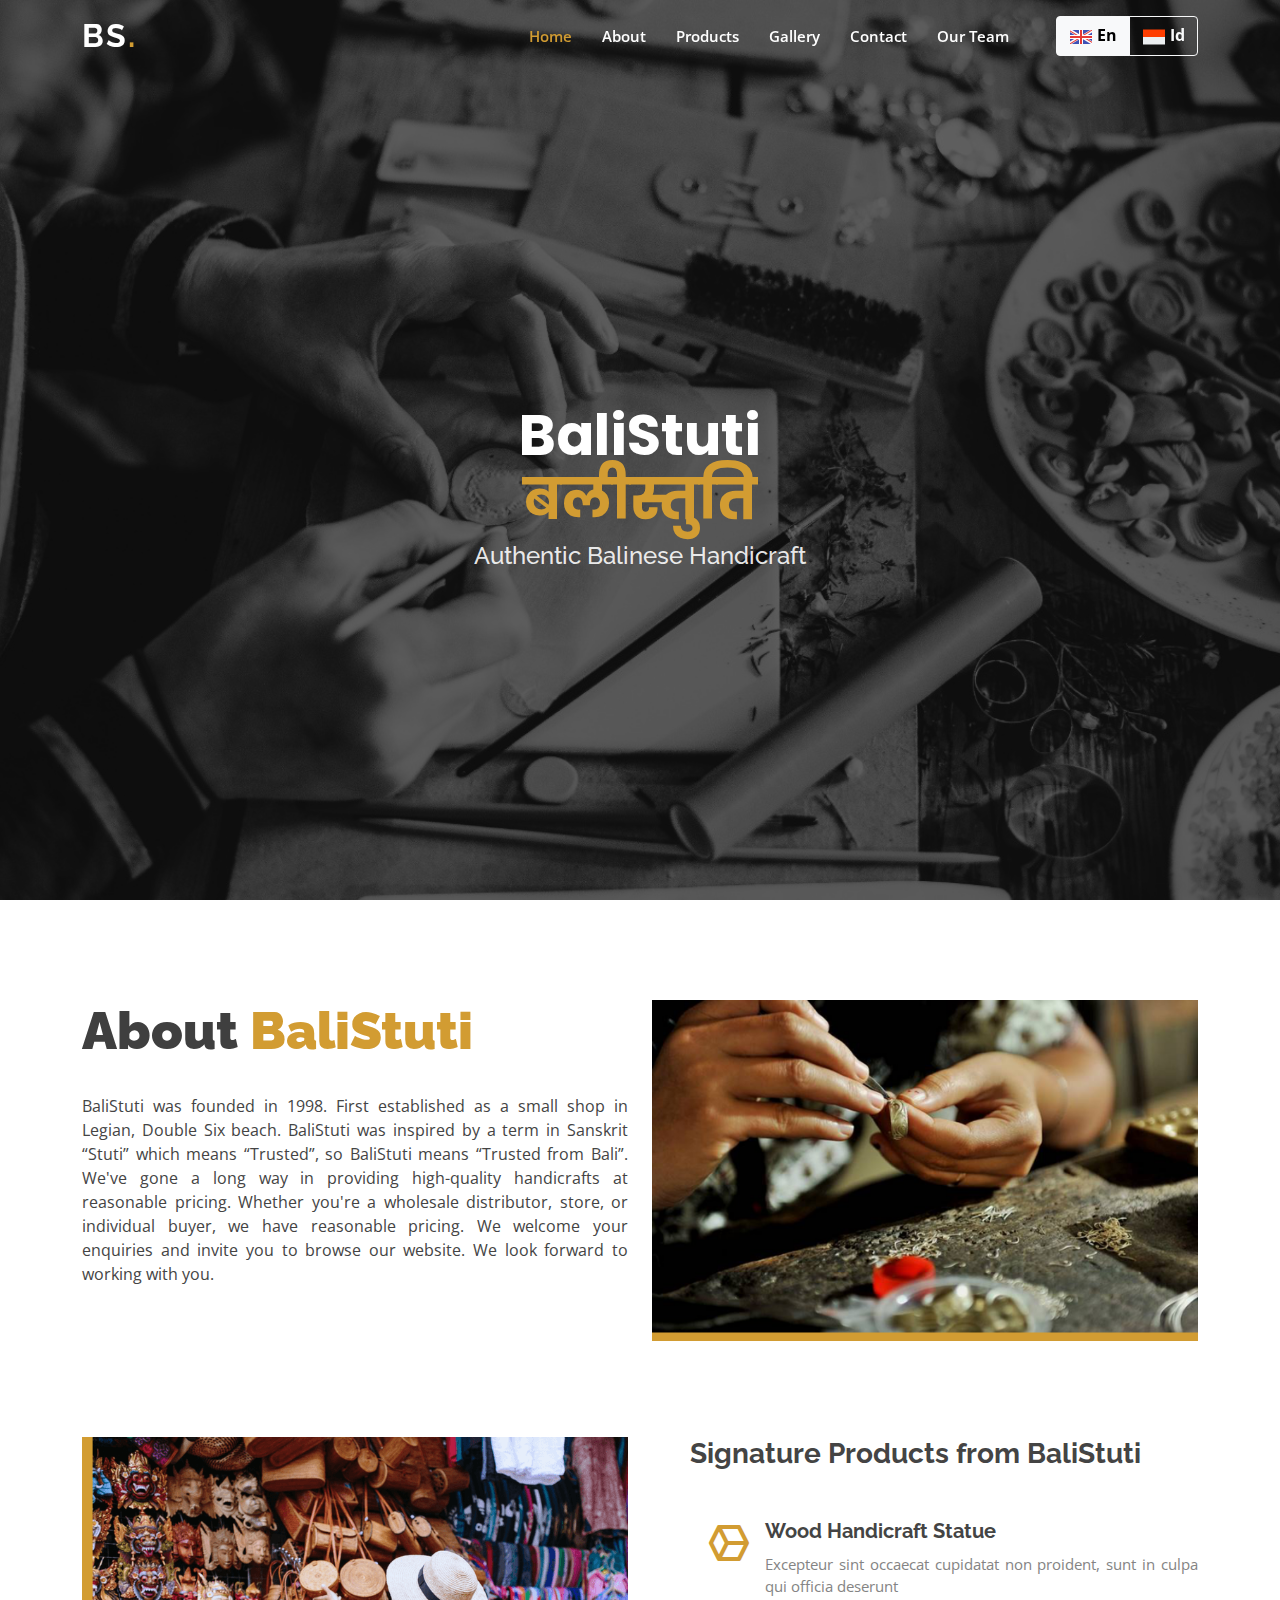
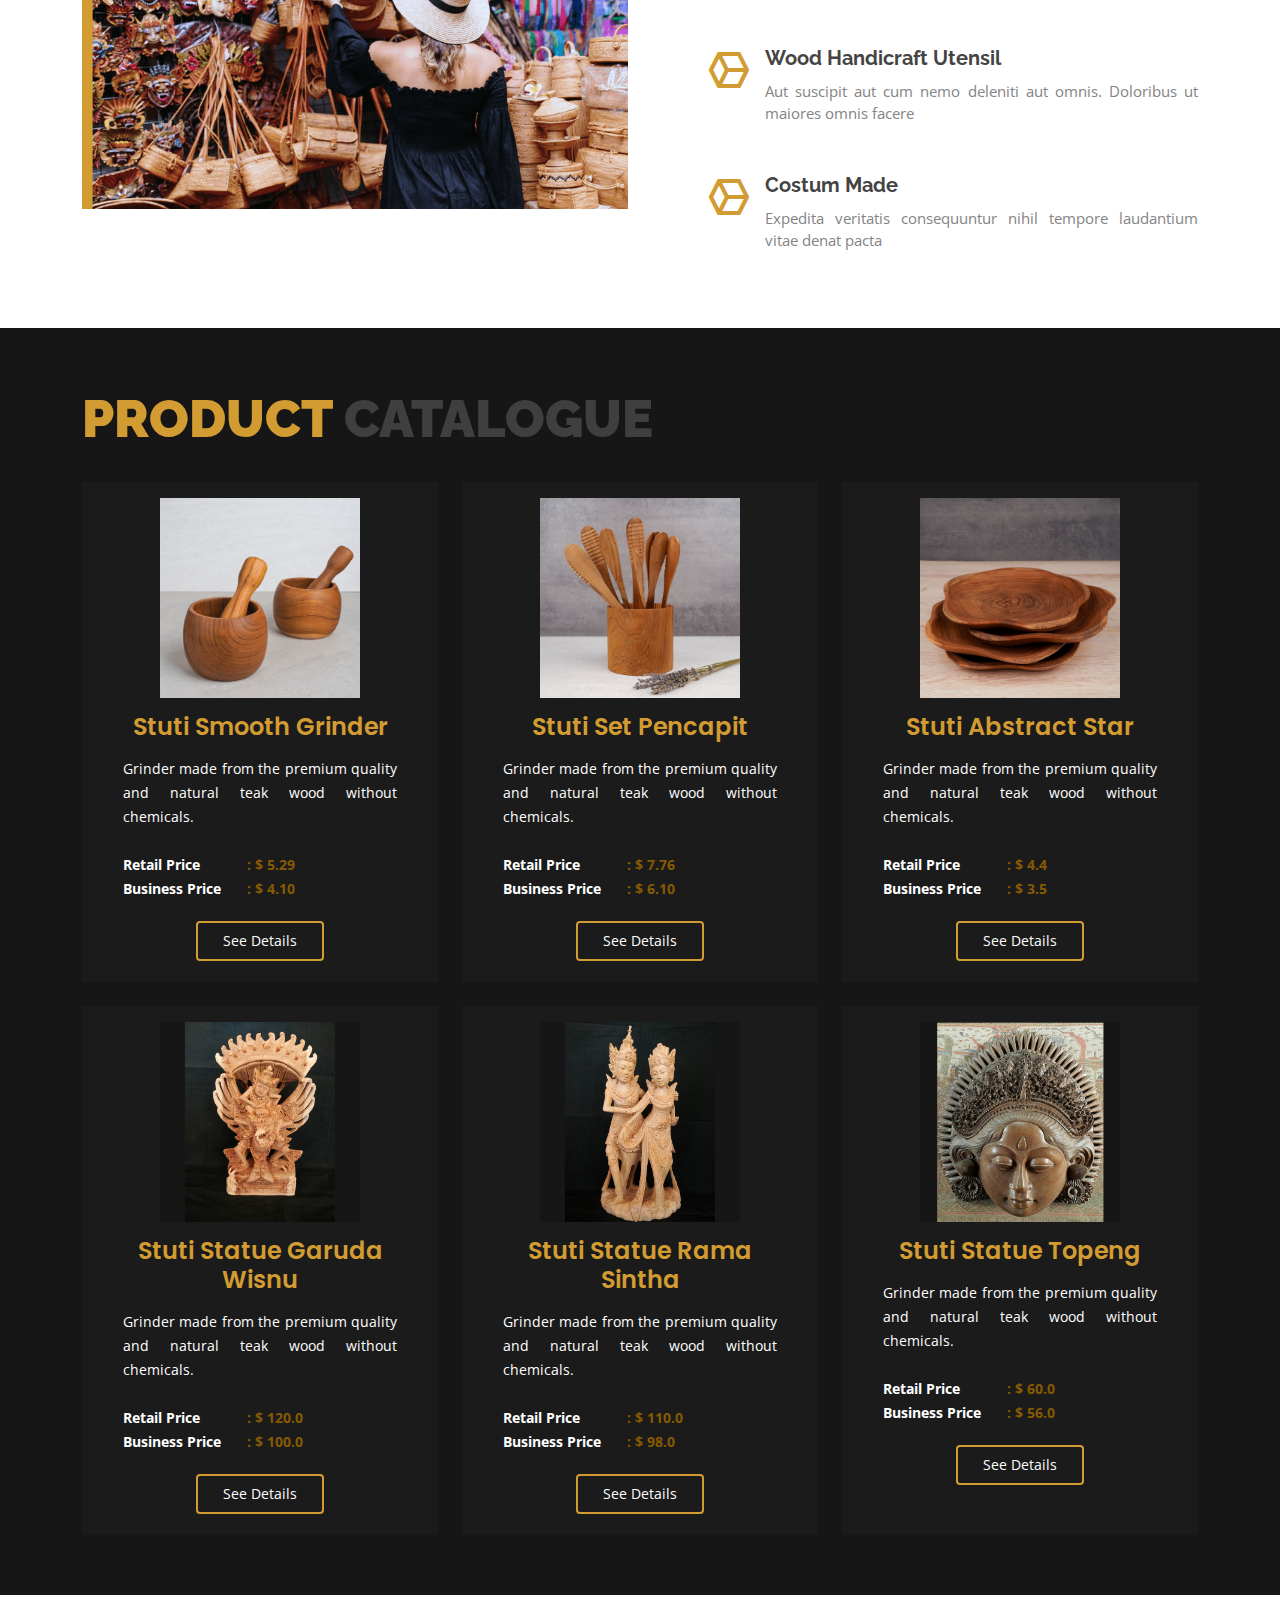
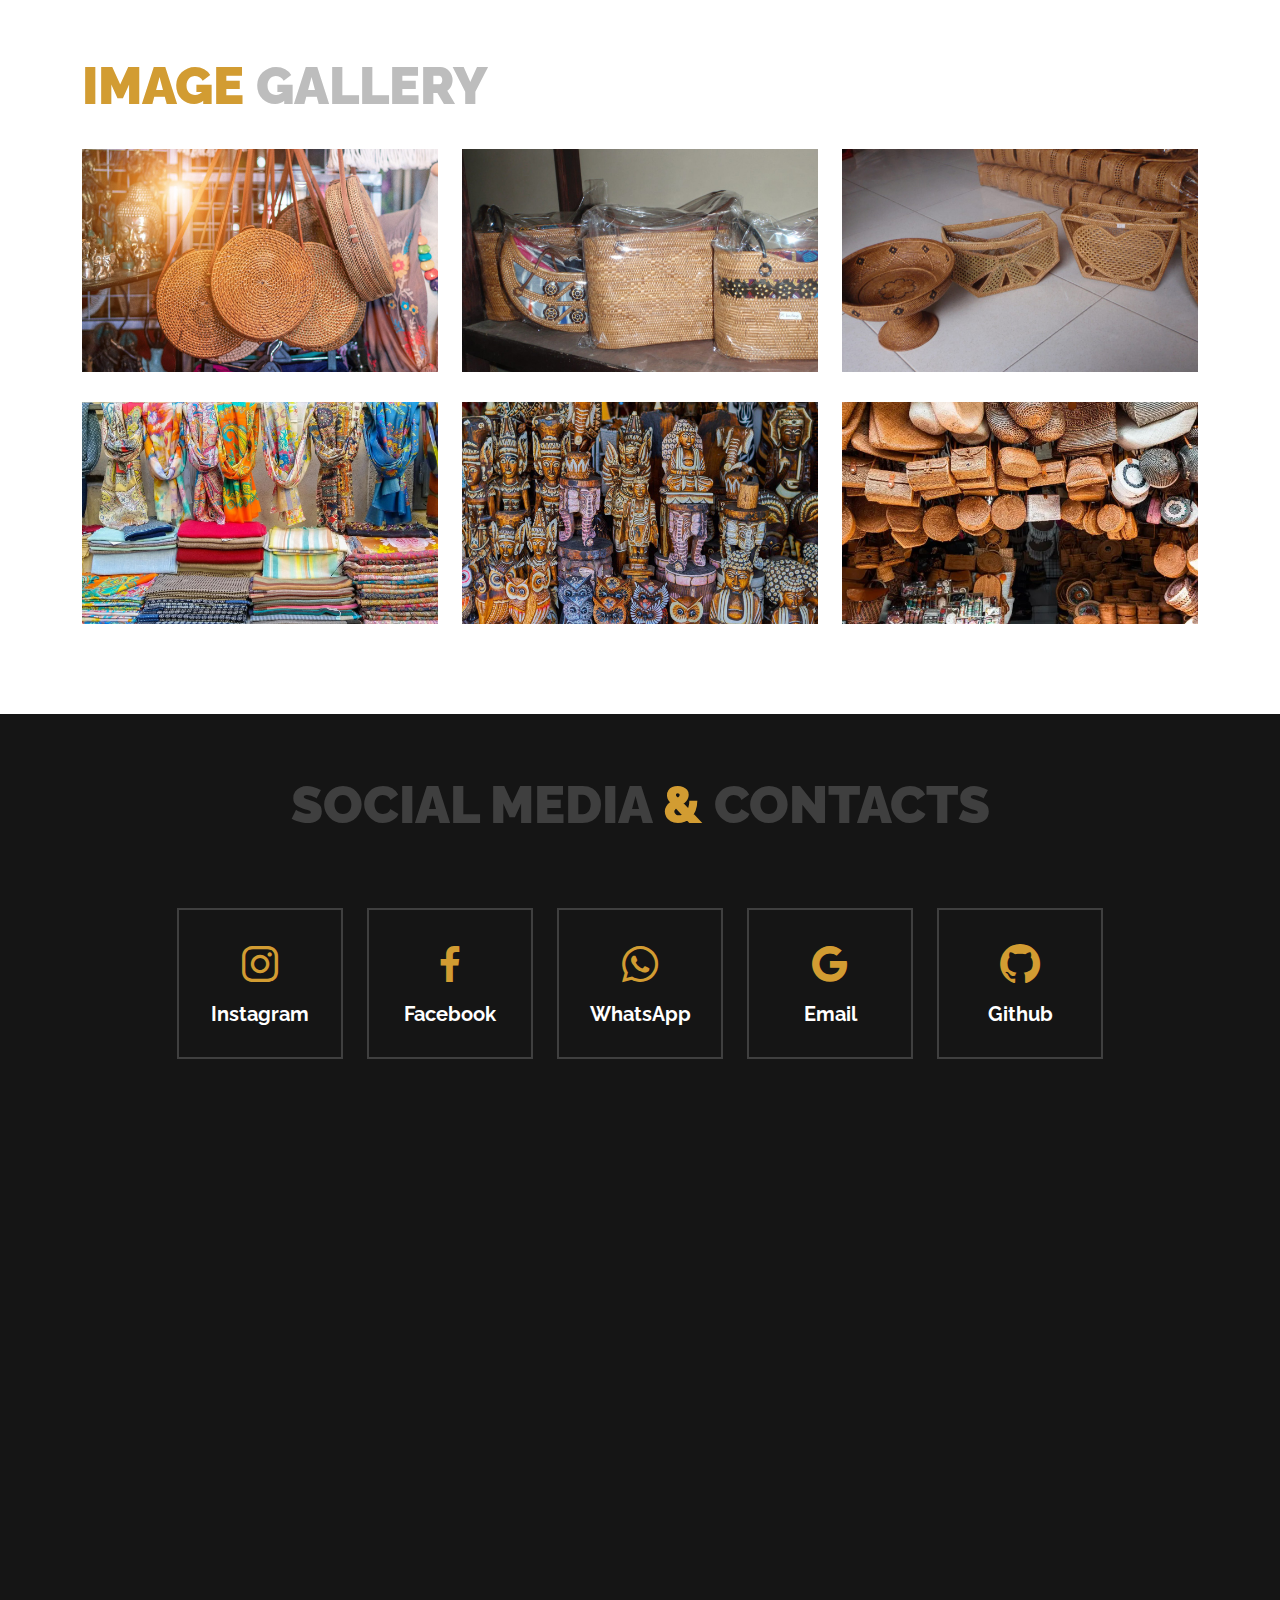
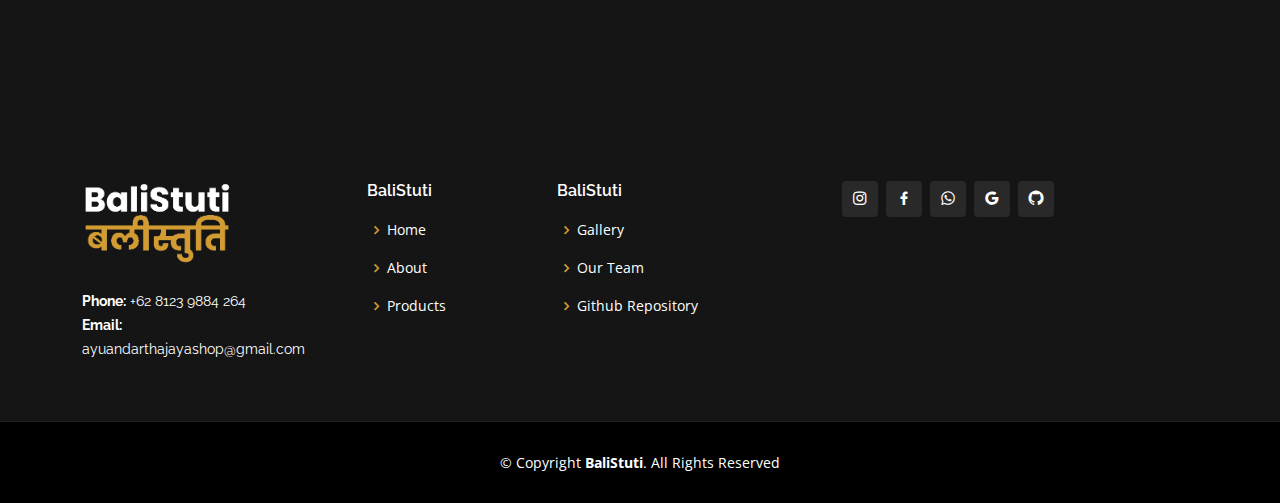
<file: index.html>
<!DOCTYPE html>
<html lang="en">
    <head>
        <meta charset="UTF-8" />
        <meta name="viewport" content="width=device-width, initial-scale=1.0" />
        <title>Bali Stuti</title>

        <meta property="og:title" content="BaliStuti" />
        <meta property="og:type" content="”website”" />
        <meta property="og:image" content="./images/hero-bg-gray.png" />

        <!-- Favicons -->
        <link href="./images/favicon.png" rel="icon" />

        <!-- Bootstrap -->
        <link rel="stylesheet" href="./libraries/bootstrap/css/bootstrap.min.css" />
        <!-- Library CSS -->
        <link rel="stylesheet" href="./libraries/boxicons/css/boxicons.min.css" />

        <!-- CSS -->
        <link rel="stylesheet" href="./css/styles.css" />
        <link rel="stylesheet" href="./css/navbar.css" />
        <link rel="stylesheet" href="./css/gallery.css" />

        <!-- Google Fonts -->
        <link
            href="https://fonts.googleapis.com/css?family=Open+Sans:300,300i,400,400i,600,600i,700,700i|Raleway:300,300i,400,400i,500,500i,600,600i,700,700i|Poppins:300,300i,400,400i,500,500i,600,600i,700,700i"
            rel="stylesheet"
        />
    </head>
    <body>
        <!-- Navbar -->
        <header id="header" class="fixed-top">
            <div class="container d-flex align-items-center justify-content-lg-between">
                <h1 class="logo me-auto me-lg-0">
                    <a href="index.html">BS<span>.</span></a>
                </h1>

                <nav id="navbar" class="navbar order-last order-lg-0">
                    <ul>
                        <li><a class="nav-link scrollto active" href="#hero">Home</a></li>
                        <li><a class="nav-link scrollto" href="#about">About</a></li>
                        <li><a class="nav-link scrollto" href="#products">Products</a></li>
                        <li><a class="nav-link scrollto" href="#gallery">Gallery</a></li>
                        <li><a class="nav-link scrollto" href="#social">Contact</a></li>
                        <li><a class="nav-link scrollto" href="./ourteam.html">Our Team</a></li>
                        <li class="ms-lg-5 ms-2">
                            <div class="btn-group" role="group" aria-label="Basic radio toggle button group">
                                <input type="radio" class="btn-check" name="btnradio" id="btnradio1" autocomplete="off" checked />
                                <label class="btn btn-outline-light fw-bold" for="btnradio1"
                                    ><img src="./images/en.png" alt="" width="24" /> En</label
                                >

                                <input type="radio" class="btn-check" name="btnradio" id="btnradio2" autocomplete="off" />
                                <label class="btn btn-outline-light fw-bold" for="btnradio2"
                                    ><img src="./images/id.png" alt="" width="24" /> Id</label
                                >
                            </div>
                        </li>
                    </ul>
                    <i class="bx bx-menu mobile-nav-toggle"></i>
                </nav>
            </div>
        </header>
        <!-- End Navbar -->

        <!-- Hero -->
        <section id="hero" class="d-flex align-items-center justify-content-center">
            <div class="container">
                <div class="row justify-content-center">
                    <div class="col-xl-6 col-lg-8">
                        <h1>BaliStuti</h1>
                        <h1 class="color-gold">बलीस्तुति</h1>
                        <h2 class="content-tag">Authentic Balinese Handicraft</h2>
                    </div>
                </div>
            </div>
        </section>
        <!-- End Hero -->

        <!-- Main -->
        <main>
            <!-- About Us Section-->
            <section id="about" class="about">
                <div class="container">
                    <div class="row">
                        <div class="col-lg-6 order-1 order-lg-2">
                            <img src="./images/about2.png" class="img-fluid" alt="" />
                        </div>
                        <div class="col-lg-6 pt-4 pt-lg-0 order-2 order-lg-1">
                            <div class="section-title">
                                <h2><span class="content-t1">About</span><span class="color-gold"> BaliStuti</span></h2>
                            </div>
                            <br />
                            <p class="content-p1">
                                BaliStuti was founded in 1998. First established as a small shop in Legian, Double Six beach. BaliStuti was inspired
                                by a term in Sanskrit “Stuti” which means “Trusted”, so BaliStuti means “Trusted from Bali”. We've gone a long way in
                                providing high-quality handicrafts at reasonable pricing. Whether you're a wholesale distributor, store, or individual
                                buyer, we have reasonable pricing. We welcome your enquiries and invite you to browse our website. We look forward to
                                working with you.
                            </p>
                        </div>
                    </div>
                    <br /><br /><br /><br />
                    <div class="row">
                        <div class="col-lg-6">
                            <img src="./images/about3.png" class="img-fluid" alt="" />
                        </div>
                        <div class="col-lg-6 type">
                            <h3 class="text-start content-t2">Signature Products from BaliStuti</h3>
                            <div class="icon-box mt-5">
                                <i class="bx bx-cube-alt"></i>
                                <h4 class="content-t3">Wood Handicraft Statue</h4>
                                <p class="content-p2">Excepteur sint occaecat cupidatat non proident, sunt in culpa qui officia deserunt</p>
                            </div>
                            <div class="icon-box mt-5">
                                <i class="bx bx-cube-alt"></i>
                                <h4 class="content-t4">Wood Handicraft Utensil</h4>
                                <p class="content-p3">Aut suscipit aut cum nemo deleniti aut omnis. Doloribus ut maiores omnis facere</p>
                            </div>
                            <div class="icon-box mt-5">
                                <i class="bx bx-cube-alt"></i>
                                <h4 class="content-t5">Costum Made</h4>
                                <p class="content-p4">Expedita veritatis consequuntur nihil tempore laudantium vitae denat pacta</p>
                            </div>
                        </div>
                    </div>
                </div>
            </section>
            <!-- End About Us Section-->
            <!-- Products Section-->
            <section id="products" class="product">
                <div class="container">
                    <div class="section-title">
                        <h2><span class="color-gold">PRODUCT</span> CATALOGUE</h2>
                    </div>

                    <div class="row">
                        <div class="col-lg-4 col-md-6 d-flex align-items-stretch mt-4">
                            <div class="item">
                                <img src="./images/products/p-1.jpg" class="img-fluid" alt="" />
                                <h4><a href="">Stuti Smooth Grinder</a></h4>
                                <p>Grinder made from the premium quality and natural teak wood without chemicals.</p>
                                <br />
                                <div class="row fw-bold">
                                    <div class="col-5">
                                        <p>Retail Price</p>
                                    </div>
                                    <div class="col"><p style="color: #865a00">: $ 5.29</p></div>
                                </div>
                                <div class="row fw-bold">
                                    <div class="col-5">
                                        <p>Business Price</p>
                                    </div>
                                    <div class="col"><p style="color: #865a00">: $ 4.10</p></div>
                                </div>
                                <a href="./product-1.html" class="details-btn">See Details</a>
                            </div>
                        </div>
                        <div class="col-lg-4 col-md-6 d-flex align-items-stretch mt-4">
                            <div class="item">
                                <img src="./images/products/p-2.jpg" class="img-fluid" alt="" />
                                <h4><a href="">Stuti Set Pencapit</a></h4>
                                <p>Grinder made from the premium quality and natural teak wood without chemicals.</p>
                                <br />
                                <div class="row fw-bold">
                                    <div class="col-5">
                                        <p>Retail Price</p>
                                    </div>
                                    <div class="col"><p style="color: #865a00">: $ 7.76</p></div>
                                </div>
                                <div class="row fw-bold">
                                    <div class="col-5">
                                        <p>Business Price</p>
                                    </div>
                                    <div class="col"><p style="color: #865a00">: $ 6.10</p></div>
                                </div>
                                <a href="./product-2.html" class="details-btn">See Details</a>
                            </div>
                        </div>
                        <div class="col-lg-4 col-md-6 d-flex align-items-stretch mt-4">
                            <div class="item">
                                <img src="./images/products/p-3.jpg" class="img-fluid" alt="" />
                                <h4><a href="">Stuti Abstract Star</a></h4>
                                <p>Grinder made from the premium quality and natural teak wood without chemicals.</p>
                                <br />
                                <div class="row fw-bold">
                                    <div class="col-5">
                                        <p>Retail Price</p>
                                    </div>
                                    <div class="col"><p style="color: #865a00">: $ 4.4</p></div>
                                </div>
                                <div class="row fw-bold">
                                    <div class="col-5">
                                        <p>Business Price</p>
                                    </div>
                                    <div class="col"><p style="color: #865a00">: $ 3.5</p></div>
                                </div>
                                <a href="./product-3.html" class="details-btn">See Details</a>
                            </div>
                        </div>
                        <div class="col-lg-4 col-md-6 d-flex align-items-stretch mt-4">
                            <div class="item">
                                <img src="./images/products/p-4.jpg" class="img-fluid" alt="" />
                                <h4><a href="">Stuti Statue Garuda Wisnu</a></h4>
                                <p>Grinder made from the premium quality and natural teak wood without chemicals.</p>
                                <br />
                                <div class="row fw-bold">
                                    <div class="col-5">
                                        <p>Retail Price</p>
                                    </div>
                                    <div class="col"><p style="color: #865a00">: $ 120.0</p></div>
                                </div>
                                <div class="row fw-bold">
                                    <div class="col-5">
                                        <p>Business Price</p>
                                    </div>
                                    <div class="col"><p style="color: #865a00">: $ 100.0</p></div>
                                </div>
                                <a href="./product-4.html" class="details-btn">See Details</a>
                            </div>
                        </div>
                        <div class="col-lg-4 col-md-6 d-flex align-items-stretch mt-4">
                            <div class="item">
                                <img src="./images/products/p-5.jpg" class="img-fluid" alt="" />
                                <h4><a href="">Stuti Statue Rama Sintha</a></h4>
                                <p>Grinder made from the premium quality and natural teak wood without chemicals.</p>
                                <br />
                                <div class="row fw-bold">
                                    <div class="col-5">
                                        <p>Retail Price</p>
                                    </div>
                                    <div class="col"><p style="color: #865a00">: $ 110.0</p></div>
                                </div>
                                <div class="row fw-bold">
                                    <div class="col-5">
                                        <p>Business Price</p>
                                    </div>
                                    <div class="col"><p style="color: #865a00">: $ 98.0</p></div>
                                </div>
                                <a href="./product-5.html" class="details-btn">See Details</a>
                            </div>
                        </div>
                        <div class="col-lg-4 col-md-6 d-flex align-items-stretch mt-4">
                            <div class="item">
                                <img src="./images/products/p-6.jpg" class="img-fluid" alt="" />
                                <h4><a href="">Stuti Statue Topeng</a></h4>
                                <p>Grinder made from the premium quality and natural teak wood without chemicals.</p>
                                <br />
                                <div class="row fw-bold">
                                    <div class="col-5">
                                        <p>Retail Price</p>
                                    </div>
                                    <div class="col"><p style="color: #865a00">: $ 60.0</p></div>
                                </div>
                                <div class="row fw-bold">
                                    <div class="col-5">
                                        <p>Business Price</p>
                                    </div>
                                    <div class="col"><p style="color: #865a00">: $ 56.0</p></div>
                                </div>
                                <a href="./product-6.html" class="details-btn">See Details</a>
                            </div>
                        </div>
                    </div>
                </div>
            </section>
            <!-- End Products Section-->
            <!-- Gallery Section -->
            <section id="gallery" class="gallery">
                <div class="container">
                    <div class="section-title">
                        <div class="section-title">
                            <h2><span class="color-gold">IMAGE</span> GALLERY</h2>
                        </div>
                        <br />
                    </div>
                    <div class="row gallery-container">
                        <div class="col-lg-4 col-md-6 gallery-item filter-web">
                            <div class="gallery-wrap">
                                <img src="./images/gallery/1.jpeg" class="img-fluid" alt="" />
                                <div class="gallery-info">
                                    <h4>Click to open</h4>
                                </div>
                                <div class="gallery-links">
                                    <a href="./images/gallery/1.jpeg" target="_blank"><i class="bx bx-zoom-in"></i></a>
                                </div>
                            </div>
                        </div>

                        <div class="col-lg-4 col-md-6 gallery-item filter-web">
                            <div class="gallery-wrap">
                                <img src="./images/gallery/2.jpeg" class="img-fluid" alt="" />
                                <div class="gallery-info">
                                    <h4>Click to open</h4>
                                </div>
                                <div class="gallery-links">
                                    <a href="./images/gallery/2.jpeg" target="_blank"><i class="bx bx-zoom-in"></i></a>
                                </div>
                            </div>
                        </div>

                        <div class="col-lg-4 col-md-6 gallery-item filter-web">
                            <div class="gallery-wrap">
                                <img src="./images/gallery/3.jpeg" class="img-fluid" alt="" />
                                <div class="gallery-info">
                                    <h4>Click to open</h4>
                                </div>
                                <div class="gallery-links">
                                    <a href="./images/gallery/3.jpeg" target="_blank"><i class="bx bx-zoom-in"></i></a>
                                </div>
                            </div>
                        </div>

                        <div class="col-lg-4 col-md-6 gallery-item filter-web">
                            <div class="gallery-wrap">
                                <img src="./images/gallery/4.jpeg" class="img-fluid" alt="" />
                                <div class="gallery-info">
                                    <h4>Click to open</h4>
                                </div>
                                <div class="gallery-links">
                                    <a href="./images/gallery/4.jpeg" target="_blank"><i class="bx bx-zoom-in"></i></a>
                                </div>
                            </div>
                        </div>

                        <div class="col-lg-4 col-md-6 gallery-item filter-web">
                            <div class="gallery-wrap">
                                <img src="./images/gallery/5.jpeg" class="img-fluid" alt="" />
                                <div class="gallery-info">
                                    <h4>Click to open</h4>
                                </div>
                                <div class="gallery-links">
                                    <a href="./images/gallery/5.jpeg" target="_blank"><i class="bx bx-zoom-in"></i></a>
                                </div>
                            </div>
                        </div>

                        <div class="col-lg-4 col-md-6 gallery-item filter-web">
                            <div class="gallery-wrap">
                                <img src="./images/gallery/6.jpeg" class="img-fluid" alt="" />
                                <div class="gallery-info">
                                    <h4>Click to open</h4>
                                </div>
                                <div class="gallery-links">
                                    <a href="./images/gallery/6.jpeg" target="_blank"><i class="bx bx-zoom-in"></i></a>
                                </div>
                            </div>
                        </div>
                    </div>
                </div>
            </section>
            <!-- End gallery Section -->

            <!-- Social Media Section -->
            <section id="social">
                <div class="container">
                    <div class="section-title">
                        <h2>SOCIAL MEDIA <span class="color-gold">&</span> CONTACTS</h2>
                    </div>
                    <div class="row gy-4 mt-5 justify-content-center">
                        <div class="col-xl-2 col-md-4">
                            <div class="icon-box">
                                <i class="bx bxl-instagram"></i>
                                <h3><a href="https://www.instagram.com/ayuandarthajayashop/" target="_blank">Instagram</a></h3>
                            </div>
                        </div>
                        <div class="col-xl-2 col-md-4">
                            <div class="icon-box">
                                <i class="bx bxl-facebook"></i>
                                <h3><a href="facebook.com/profile.php?id=100081265177698" target="_blank">Facebook</a></h3>
                            </div>
                        </div>
                        <div class="col-xl-2 col-md-4">
                            <div class="icon-box">
                                <i class="bx bxl-whatsapp"></i>
                                <h3><a href="https://wa.me/6281239884264" target="_blank">WhatsApp</a></h3>
                            </div>
                        </div>
                        <div class="col-xl-2 col-md-4">
                            <div class="icon-box">
                                <i class="bx bxl-google"></i>
                                <h3><a href="mailto:ayuandarthajayashop@gmail.com">Email</a></h3>
                            </div>
                        </div>
                        <div class="col-xl-2 col-md-4">
                            <div class="icon-box">
                                <i class="bx bxl-github"></i>
                                <h3><a href="https://github.com/IgnazMaula/BaliStuti" target="_blank">Github</a></h3>
                            </div>
                        </div>
                    </div>
                </div>
                <div>
                    <br /><br /><br /><br />
                    <!-- Google Maps -->
                    <iframe
                        src="https://www.google.com/maps/embed?pb=!1m18!1m12!1m3!1d3942.6353316141813!2d115.19615231478515!3d-8.820286993665807!2m3!1f0!2f0!3f0!3m2!1i1024!2i768!4f13.1!3m3!1m2!1s0x0%3A0x7cfb7a72de11516e!2zOMKwNDknMTMuMCJTIDExNcKwMTEnNTQuMCJF!5e0!3m2!1sid!2sid!4v1652331562631!5m2!1sid!2sid"
                        width="100%"
                        height="500"
                        frameborder="0"
                        style="border: 0"
                        allowfullscreen
                    ></iframe>
                </div>
            </section>
        </main>
        <!-- Footer Section -->
        <footer id="footer">
            <div class="footer-top">
                <div class="container">
                    <div class="row">
                        <div class="col-lg-3 col-md-6">
                            <div class="footer-info">
                                <img src="./images/balistuti.png" alt="" width="150" />
                                <p>
                                    <br />
                                    <strong>Phone:</strong> +62 8123 9884 264<br />
                                    <strong>Email:</strong> ayuandarthajayashop@gmail.com<br />
                                </p>
                            </div>
                        </div>

                        <div class="col-lg-2 col-md-6 footer-links">
                            <h4>BaliStuti</h4>
                            <ul>
                                <li><i class="bx bx-chevron-right"></i> <a href="#hero">Home</a></li>
                                <li><i class="bx bx-chevron-right"></i> <a href="#about">About</a></li>
                                <li><i class="bx bx-chevron-right"></i> <a href="#products">Products</a></li>
                            </ul>
                        </div>

                        <div class="col-lg-3 col-md-6 footer-links">
                            <h4>BaliStuti</h4>
                            <ul>
                                <li><i class="bx bx-chevron-right"></i> <a href="#gallery">Gallery</a></li>
                                <li><i class="bx bx-chevron-right"></i> <a href="./ourteam.html">Our Team</a></li>
                                <li>
                                    <i class="bx bx-chevron-right"></i>
                                    <a href="https://github.com/IgnazMaula/BaliStuti" target="_blank">Github Repository</a>
                                </li>
                            </ul>
                        </div>

                        <div class="col-lg-4 col-md-6 footer-newsletter">
                            <div class="social-links mt-xxl-5">
                                <a href="https://www.instagram.com/ayuandarthajayashop/" target="_blank" class="instagram"
                                    ><i class="bx bxl-instagram"></i
                                ></a>
                                <a href="https://facebook.com/profile.php?id=100081265177698" target="_blank" class="facebook"
                                    ><i class="bx bxl-facebook"></i
                                ></a>
                                <a href="https://wa.me/6281239884264" target="_blank" class="whatsapp"><i class="bx bxl-whatsapp"></i></a>
                                <a href="mailto:ayuandarthajayashop@gmail.com" class="google"><i class="bx bxl-google"></i></a>
                                <a href="https://github.com/IgnazMaula/BaliStuti" target="_blank" class="github"><i class="bx bxl-github"></i></a>
                            </div>
                        </div>
                    </div>
                </div>
            </div>

            <div class="container">
                <div class="copyright">
                    &copy; Copyright <strong><span>BaliStuti</span></strong
                    >. All Rights Reserved
                </div>
            </div>
        </footer>
        <!-- End Footer -->

        <!-- Javascript -->
        <!-- Bootstrap -->
        <script src="./libraries/bootstrap/js/bootstrap.bundle.min.js"></script>
        <!-- Libraries Javascript -->
        <script src="./libraries/navbar-animation/navbar.js"></script>

        <!-- Javascript -->
        <script src="./js/script.js"></script>
    </body>
</html>
</file>
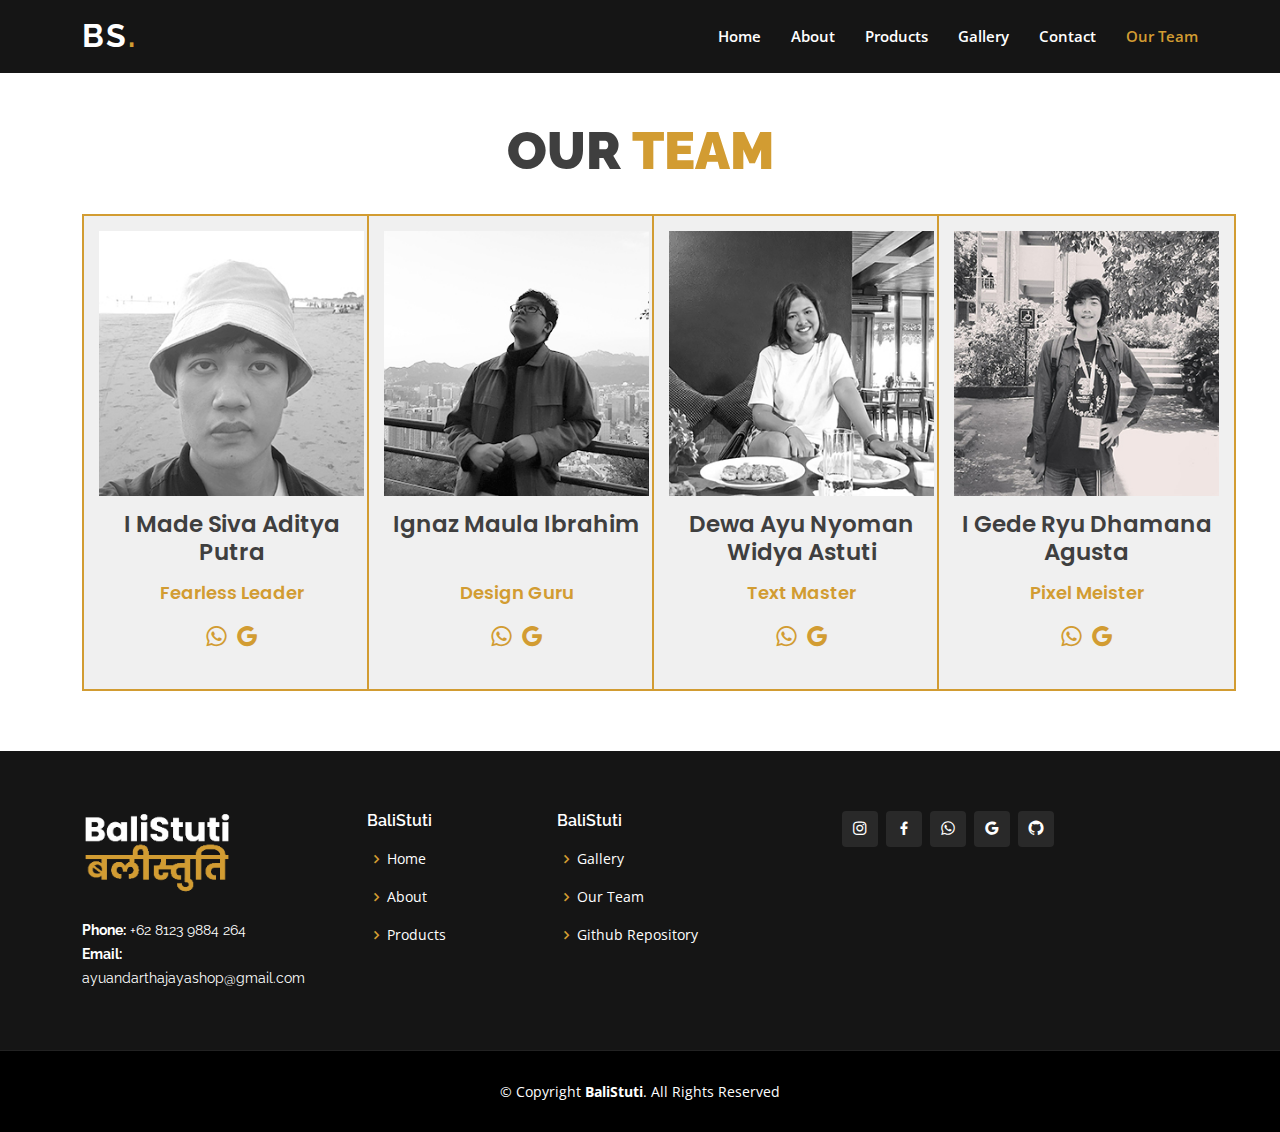
<file: ourteam.html>
<!DOCTYPE html>
<html lang="en">
    <head>
        <meta charset="UTF-8" />
        <meta name="viewport" content="width=device-width, initial-scale=1.0" />
        <title>Bali Stuti - Our Team</title>

        <meta property="og:title" content="BaliStuti" />
        <meta property="og:type" content="”website”" />
        <meta property="og:image" content="./images/hero-bg-gray.png" />

        <!-- Favicons -->
        <link href="./images/favicon.png" rel="icon" />

        <!-- Bootstrap -->
        <link rel="stylesheet" href="./libraries/bootstrap/css/bootstrap.min.css" />
        <!-- Library CSS -->
        <link rel="stylesheet" href="./libraries/boxicons/css/boxicons.min.css" />

        <!-- CSS -->
        <link rel="stylesheet" href="./css/styles.css" />
        <link rel="stylesheet" href="./css/navbar.css" />
        <link rel="stylesheet" href="./css/gallery.css" />

        <!-- Google Fonts -->
        <link
            href="https://fonts.googleapis.com/css?family=Open+Sans:300,300i,400,400i,600,600i,700,700i|Raleway:300,300i,400,400i,500,500i,600,600i,700,700i|Poppins:300,300i,400,400i,500,500i,600,600i,700,700i"
            rel="stylesheet"
        />
    </head>
    <body>
        <!-- Navbar -->
        <header id="header" class="fixed-top bg-dark">
            <div class="container d-flex align-items-center justify-content-lg-between">
                <h1 class="logo me-auto me-lg-0">
                    <a href="index.html">BS<span>.</span></a>
                </h1>

                <nav id="navbar" class="navbar order-last order-lg-0">
                    <ul>
                        <li><a class="nav-link scrollto" href="./index.html">Home</a></li>
                        <li><a class="nav-link scrollto" href="./index.html#about">About</a></li>
                        <li><a class="nav-link scrollto" href="./index.html#products">Products</a></li>
                        <li><a class="nav-link scrollto" href="./index.html#gallery">Gallery</a></li>
                        <li><a class="nav-link scrollto" href="./index.html#social">Contact</a></li>
                        <li><a class="nav-link scrollto active" href="./ourteam.html">Our Team</a></li>
                    </ul>
                    <i class="bx bx-menu mobile-nav-toggle"></i>
                </nav>
            </div>
        </header>
        <!-- End Navbar -->

        <!-- Main -->
        <main>
            <section class="ourTeam">
                <div class="container">
                    <div class="section-title">
                        <h2>OUR<span class="color-gold"> TEAM</span></h2>
                    </div>

                    <div class="row">
                        <div class="col-lg-3 d-flex mt-4">
                            <div class="item">
                                <img src="./images/ourteam/Siva.jpg" class="img-fluid" alt="" />
                                <h4>I Made Siva Aditya Putra</h4>
                                <h5>Fearless Leader</h5>
                                <a href="https://wa.me/6281338706200" target="_blank" class="social"><i class="bx bxl-whatsapp"></i></a>
                                <a href="mailto:sivaaditya0908@gmail.com" class="social"><i class="bx bxl-google"></i></a>
                            </div>
                        </div>
                        <div class="col-lg-3 d-flex mt-4">
                            <div class="item">
                                <img src="./images/ourteam/Ignaz.jpg" class="img-fluid" alt="" />
                                <h4>Ignaz Maula Ibrahim <br /><br /></h4>
                                <h5>Design Guru</h5>
                                <a href="https://wa.me/6281289188320" target="_blank" class="social"><i class="bx bxl-whatsapp"></i></a>
                                <a href="mailto:ignazmaula@gmail.com" class="social"><i class="bx bxl-google"></i></a>
                            </div>
                        </div>
                        <div class="col-lg-3 d-flex mt-4">
                            <div class="item">
                                <img src="./images/ourteam/Dewayu.jpg" class="img-fluid" alt="" />
                                <h4>Dewa Ayu Nyoman Widya Astuti</h4>
                                <h5>Text Master</h5>
                                <a href="https://wa.me/6281239884264" target="_blank" class="social"><i class="bx bxl-whatsapp"></i></a>
                                <a href="mailto:dewaayuwidyaastuti@gmail.com" class="social"><i class="bx bxl-google"></i></a>
                            </div>
                        </div>
                        <div class="col-lg-3 d-flex mt-4">
                            <div class="item">
                                <img src="./images/ourteam/Ryu.jpg" class="img-fluid" alt="" />
                                <h4>I Gede Ryu Dhamana Agusta</h4>
                                <h5>Pixel Meister</h5>
                                <a href="https://wa.me/62179733211" target="_blank" class="social"><i class="bx bxl-whatsapp"></i></a>
                                <a href="mailto:ryuagusta@gmail.com" class="social"><i class="bx bxl-google"></i></a>
                            </div>
                        </div>
                    </div>
                </div>
            </section>
        </main>
        <!-- Footer Section -->
        <footer id="footer">
            <div class="footer-top">
                <div class="container">
                    <div class="row">
                        <div class="col-lg-3 col-md-6">
                            <div class="footer-info">
                                <img src="./images/balistuti.png" alt="" width="150" />
                                <p>
                                    <br />
                                    <strong>Phone:</strong> +62 8123 9884 264<br />
                                    <strong>Email:</strong> ayuandarthajayashop@gmail.com<br />
                                </p>
                            </div>
                        </div>

                        <div class="col-lg-2 col-md-6 footer-links">
                            <h4>BaliStuti</h4>
                            <ul>
                                <li><i class="bx bx-chevron-right"></i> <a href="./index.html">Home</a></li>
                                <li><i class="bx bx-chevron-right"></i> <a href="./index.html#about">About</a></li>
                                <li><i class="bx bx-chevron-right"></i> <a href="./index.html#products">Products</a></li>
                            </ul>
                        </div>

                        <div class="col-lg-3 col-md-6 footer-links">
                            <h4>BaliStuti</h4>
                            <ul>
                                <li><i class="bx bx-chevron-right"></i> <a href="./index.html#gallery">Gallery</a></li>
                                <li><i class="bx bx-chevron-right"></i> <a href="./ourteam.html">Our Team</a></li>
                                <li>
                                    <i class="bx bx-chevron-right"></i>
                                    <a href="https://github.com/IgnazMaula/BaliStuti" target="_blank">Github Repository</a>
                                </li>
                            </ul>
                        </div>

                        <div class="col-lg-4 col-md-6 footer-newsletter">
                            <div class="social-links mt-xxl-5">
                                <a href="https://www.instagram.com/ayuandarthajayashop/" target="_blank" class="instagram"
                                    ><i class="bx bxl-instagram"></i
                                ></a>
                                <a href="https://facebook.com/profile.php?id=100081265177698" target="_blank" class="facebook"
                                    ><i class="bx bxl-facebook"></i
                                ></a>
                                <a href="https://wa.me/6281239884264" target="_blank" class="whatsapp"><i class="bx bxl-whatsapp"></i></a>
                                <a href="mailto:ayuandarthajayashop@gmail.com" class="google"><i class="bx bxl-google"></i></a>
                                <a href="https://github.com/IgnazMaula/BaliStuti" target="_blank" class="github"><i class="bx bxl-github"></i></a>
                            </div>
                        </div>
                    </div>
                </div>
            </div>

            <div class="container">
                <div class="copyright">
                    &copy; Copyright <strong><span>BaliStuti</span></strong
                    >. All Rights Reserved
                </div>
            </div>
        </footer>
        <!-- End Footer -->

        <!-- Javascript -->

        <!-- Bootstrap -->
        <script src="./libraries/bootstrap/js/bootstrap.bundle.min.js"></script>
        <!-- Libraries Javascript -->
        <script src="./libraries/navbar-animation/navbar.js"></script>

        <!-- Javascript -->
        <script src="./js/script.js"></script>
    </body>
</html>
</file>
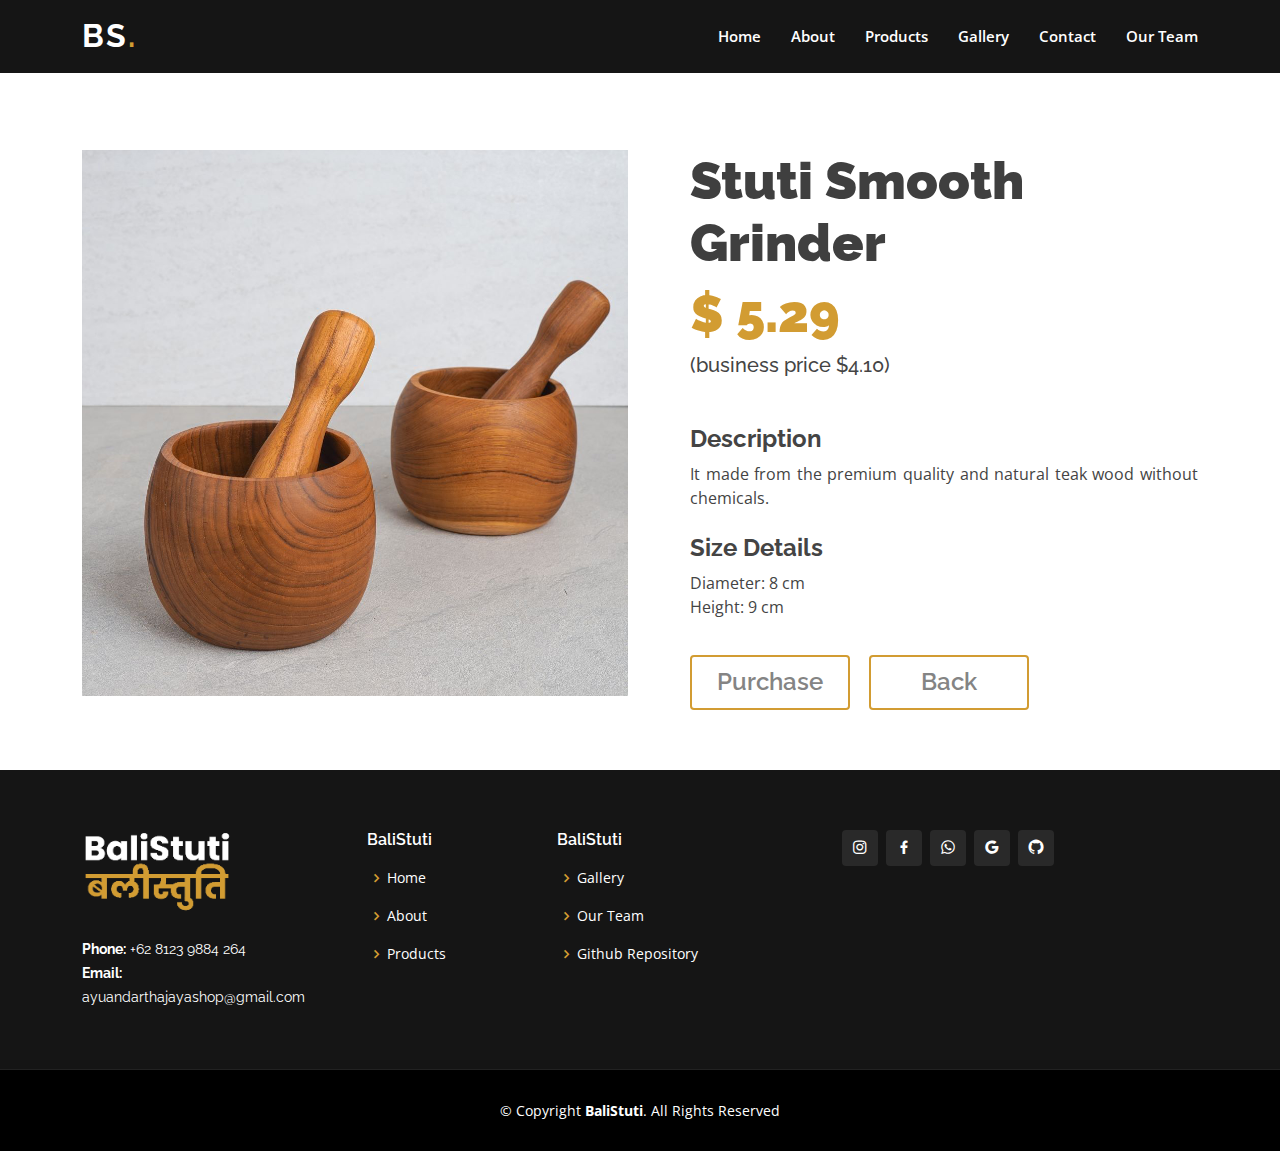
<file: product-1.html>
<!DOCTYPE html>
<html lang="en">
    <head>
        <meta charset="UTF-8" />
        <meta name="viewport" content="width=device-width, initial-scale=1.0" />
        <title>Bali Stuti - Product</title>

        <meta property="og:title" content="BaliStuti" />
        <meta property="og:type" content="”website”" />
        <meta property="og:image" content="./images/hero-bg-gray.png" />

        <!-- Favicons -->
        <link href="./images/favicon.png" rel="icon" />

        <!-- Bootstrap -->
        <link rel="stylesheet" href="./libraries/bootstrap/css/bootstrap.min.css" />
        <!-- Library CSS -->
        <link rel="stylesheet" href="./libraries/boxicons/css/boxicons.min.css" />

        <!-- CSS -->
        <link rel="stylesheet" href="./css/styles.css" />
        <link rel="stylesheet" href="./css/navbar.css" />
        <link rel="stylesheet" href="./css/gallery.css" />

        <!-- Google Fonts -->
        <link
            href="https://fonts.googleapis.com/css?family=Open+Sans:300,300i,400,400i,600,600i,700,700i|Raleway:300,300i,400,400i,500,500i,600,600i,700,700i|Poppins:300,300i,400,400i,500,500i,600,600i,700,700i"
            rel="stylesheet"
        />
    </head>
    <body>
        <!-- Navbar -->
        <header id="header" class="fixed-top bg-dark">
            <div class="container d-flex align-items-center justify-content-lg-between">
                <h1 class="logo me-auto me-lg-0">
                    <a href="index.html">BS<span>.</span></a>
                </h1>

                <nav id="navbar" class="navbar order-last order-lg-0">
                    <ul>
                        <li><a class="nav-link scrollto" href="./index.html">Home</a></li>
                        <li><a class="nav-link scrollto" href="./index.html#about">About</a></li>
                        <li><a class="nav-link scrollto" href="./index.html#products">Products</a></li>
                        <li><a class="nav-link scrollto" href="./index.html#gallery">Gallery</a></li>
                        <li><a class="nav-link scrollto" href="./index.html#social">Contact</a></li>
                        <li><a class="nav-link scrollto" href="./ourteam.html">Our Team</a></li>
                    </ul>
                    <i class="bx bx-menu mobile-nav-toggle"></i>
                </nav>
            </div>
        </header>
        <!-- End Navbar -->

        <!-- Main -->
        <main>
            <section id="productDetails" class="productDetails">
                <div class="container">
                    <div class="row">
                        <div class="col-lg-6">
                            <img src="./images/products/p-1.jpg" class="img-fluid" alt="" />
                        </div>
                        <div class="col-lg-6 type">
                            <h2 class="text-start">Stuti Smooth Grinder</h2>
                            <h2 class="color-gold">$ 5.29</h2>
                            <h5>(business price $4.10)</h5>
                            <div class="mt-5">
                                <h4 class="fw-bold">Description</h4>
                                <p>It made from the premium quality and natural teak wood without chemicals.</p>
                            </div>
                            <div class="mt-4">
                                <h4 class="fw-bold">Size Details</h4>
                                <p>
                                    Diameter: 8 cm <br />
                                    Height: 9 cm
                                </p>
                            </div>
                            <div class="mt-2">
                                <a href="https://wa.me/6281239884264" target="_blank" class="productDetails-btn">Purchase</a>
                                <a href="./index.html#products" class="productDetails-btn">Back</a>
                            </div>
                        </div>
                    </div>
                </div>
            </section>
        </main>
        <!-- Footer Section -->
        <footer id="footer">
            <div class="footer-top">
                <div class="container">
                    <div class="row">
                        <div class="col-lg-3 col-md-6">
                            <div class="footer-info">
                                <img src="./images/balistuti.png" alt="" width="150" />
                                <p>
                                    <br />
                                    <strong>Phone:</strong> +62 8123 9884 264<br />
                                    <strong>Email:</strong> ayuandarthajayashop@gmail.com<br />
                                </p>
                            </div>
                        </div>

                        <div class="col-lg-2 col-md-6 footer-links">
                            <h4>BaliStuti</h4>
                            <ul>
                                <li><i class="bx bx-chevron-right"></i> <a href="./index.html">Home</a></li>
                                <li><i class="bx bx-chevron-right"></i> <a href="./index.html#about">About</a></li>
                                <li><i class="bx bx-chevron-right"></i> <a href="./index.html#products">Products</a></li>
                            </ul>
                        </div>

                        <div class="col-lg-3 col-md-6 footer-links">
                            <h4>BaliStuti</h4>
                            <ul>
                                <li><i class="bx bx-chevron-right"></i> <a href="./index.html#gallery">Gallery</a></li>
                                <li><i class="bx bx-chevron-right"></i> <a href="./ourteam.html">Our Team</a></li>
                                <li>
                                    <i class="bx bx-chevron-right"></i>
                                    <a href="https://github.com/IgnazMaula/BaliStuti" target="_blank">Github Repository</a>
                                </li>
                            </ul>
                        </div>

                        <div class="col-lg-4 col-md-6 footer-newsletter">
                            <div class="social-links mt-xxl-5">
                                <a href="https://www.instagram.com/ayuandarthajayashop/" target="_blank" class="instagram"
                                    ><i class="bx bxl-instagram"></i
                                ></a>
                                <a href="https://facebook.com/profile.php?id=100081265177698" target="_blank" class="facebook"
                                    ><i class="bx bxl-facebook"></i
                                ></a>
                                <a href="https://wa.me/6281239884264" target="_blank" class="whatsapp"><i class="bx bxl-whatsapp"></i></a>
                                <a href="mailto:ayuandarthajayashop@gmail.com" class="google"><i class="bx bxl-google"></i></a>
                                <a href="https://github.com/IgnazMaula/BaliStuti" target="_blank" class="github"><i class="bx bxl-github"></i></a>
                            </div>
                        </div>
                    </div>
                </div>
            </div>

            <div class="container">
                <div class="copyright">
                    &copy; Copyright <strong><span>BaliStuti</span></strong
                    >. All Rights Reserved
                </div>
            </div>
        </footer>
        <!-- End Footer -->

        <!-- Javascript -->

        <!-- Bootstrap -->
        <script src="./libraries/bootstrap/js/bootstrap.bundle.min.js"></script>
        <!-- Libraries Javascript -->
        <script src="./libraries/navbar-animation/navbar.js"></script>

        <!-- Javascript -->
        <script src="./js/script.js"></script>
    </body>
</html>
</file>
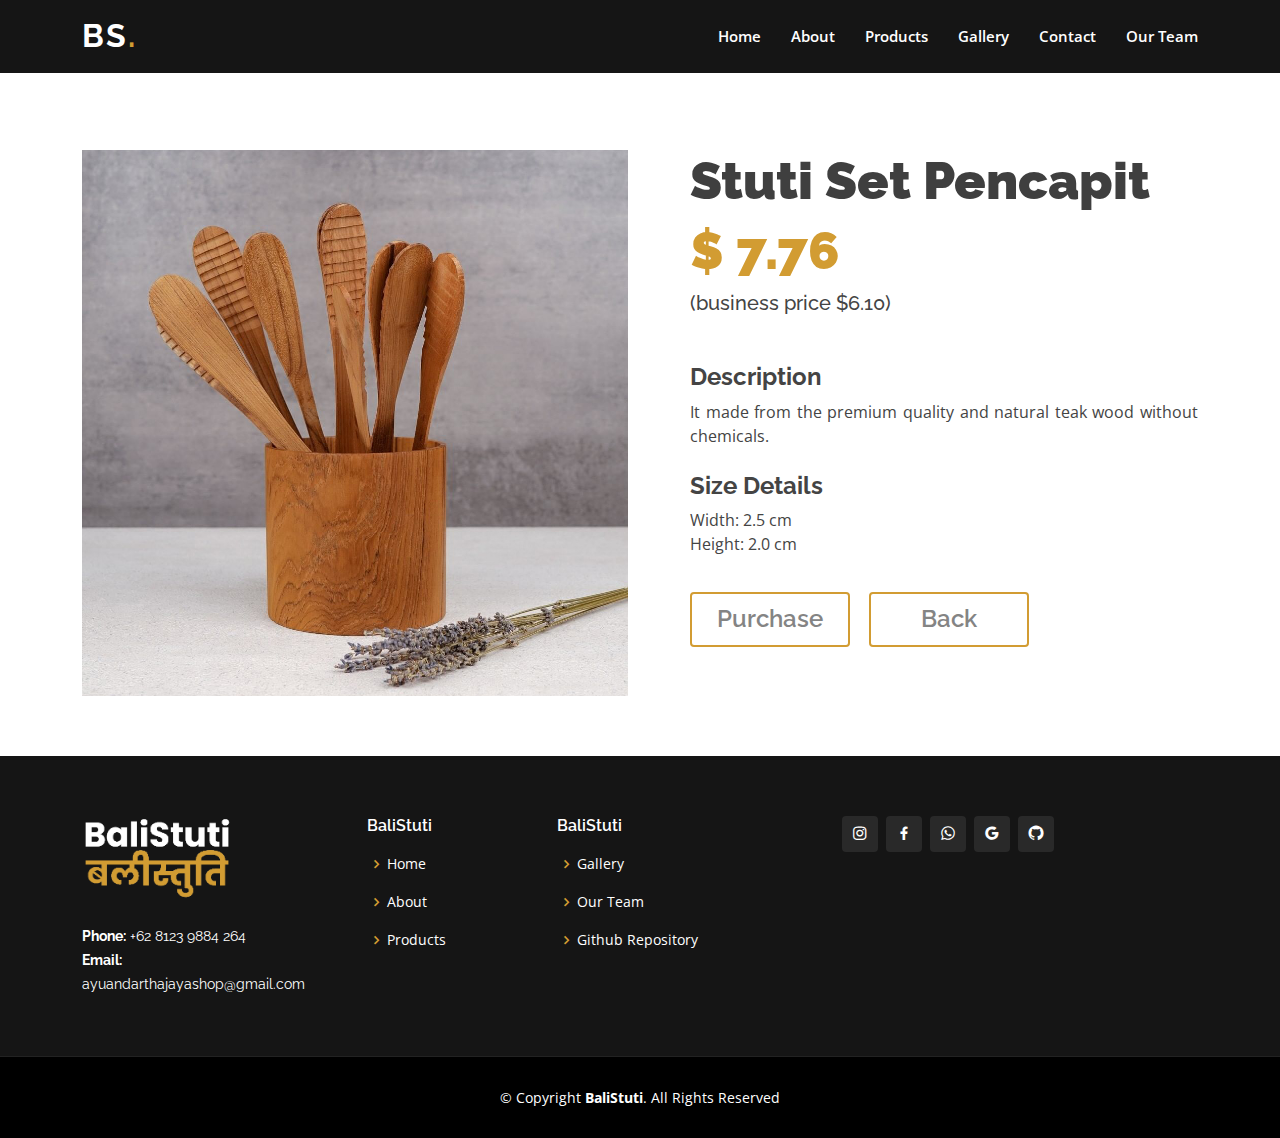
<file: product-2.html>
<!DOCTYPE html>
<html lang="en">
    <head>
        <meta charset="UTF-8" />
        <meta name="viewport" content="width=device-width, initial-scale=1.0" />
        <title>Bali Stuti - Product</title>

        <meta property="og:title" content="BaliStuti" />
        <meta property="og:type" content="”website”" />
        <meta property="og:image" content="./images/hero-bg-gray.png" />

        <!-- Favicons -->
        <link href="./images/favicon.png" rel="icon" />

        <!-- Bootstrap -->
        <link rel="stylesheet" href="./libraries/bootstrap/css/bootstrap.min.css" />
        <!-- Library CSS -->
        <link rel="stylesheet" href="./libraries/boxicons/css/boxicons.min.css" />

        <!-- CSS -->
        <link rel="stylesheet" href="./css/styles.css" />
        <link rel="stylesheet" href="./css/navbar.css" />
        <link rel="stylesheet" href="./css/gallery.css" />

        <!-- Google Fonts -->
        <link
            href="https://fonts.googleapis.com/css?family=Open+Sans:300,300i,400,400i,600,600i,700,700i|Raleway:300,300i,400,400i,500,500i,600,600i,700,700i|Poppins:300,300i,400,400i,500,500i,600,600i,700,700i"
            rel="stylesheet"
        />
    </head>
    <body>
        <!-- Navbar -->
        <header id="header" class="fixed-top bg-dark">
            <div class="container d-flex align-items-center justify-content-lg-between">
                <h1 class="logo me-auto me-lg-0">
                    <a href="index.html">BS<span>.</span></a>
                </h1>

                <nav id="navbar" class="navbar order-last order-lg-0">
                    <ul>
                        <li><a class="nav-link scrollto" href="./index.html">Home</a></li>
                        <li><a class="nav-link scrollto" href="./index.html#about">About</a></li>
                        <li><a class="nav-link scrollto" href="./index.html#products">Products</a></li>
                        <li><a class="nav-link scrollto" href="./index.html#gallery">Gallery</a></li>
                        <li><a class="nav-link scrollto" href="./index.html#social">Contact</a></li>
                        <li><a class="nav-link scrollto" href="./ourteam.html">Our Team</a></li>
                    </ul>
                    <i class="bx bx-menu mobile-nav-toggle"></i>
                </nav>
            </div>
        </header>
        <!-- End Navbar -->

        <!-- Main -->
        <main>
            <section id="productDetails" class="productDetails">
                <div class="container">
                    <div class="row">
                        <div class="col-lg-6">
                            <img src="./images/products/p-2.jpg" class="img-fluid" alt="" />
                        </div>
                        <div class="col-lg-6 type">
                            <h2 class="text-start">Stuti Set Pencapit</h2>
                            <h2 class="color-gold">$ 7.76</h2>
                            <h5>(business price $6.10)</h5>
                            <div class="mt-5">
                                <h4 class="fw-bold">Description</h4>
                                <p>It made from the premium quality and natural teak wood without chemicals.</p>
                            </div>
                            <div class="mt-4">
                                <h4 class="fw-bold">Size Details</h4>
                                <p>
                                    Width: 2.5 cm <br />
                                    Height: 2.0 cm
                                </p>
                            </div>
                            <div class="mt-2">
                                <a href="https://wa.me/6281239884264" target="_blank" class="productDetails-btn">Purchase</a>
                                <a href="./index.html#products" class="productDetails-btn">Back</a>
                            </div>
                        </div>
                    </div>
                </div>
            </section>
        </main>
        <!-- Footer Section -->
        <footer id="footer">
            <div class="footer-top">
                <div class="container">
                    <div class="row">
                        <div class="col-lg-3 col-md-6">
                            <div class="footer-info">
                                <img src="./images/balistuti.png" alt="" width="150" />
                                <p>
                                    <br />
                                    <strong>Phone:</strong> +62 8123 9884 264<br />
                                    <strong>Email:</strong> ayuandarthajayashop@gmail.com<br />
                                </p>
                            </div>
                        </div>

                        <div class="col-lg-2 col-md-6 footer-links">
                            <h4>BaliStuti</h4>
                            <ul>
                                <li><i class="bx bx-chevron-right"></i> <a href="./index.html">Home</a></li>
                                <li><i class="bx bx-chevron-right"></i> <a href="./index.html#about">About</a></li>
                                <li><i class="bx bx-chevron-right"></i> <a href="./index.html#products">Products</a></li>
                            </ul>
                        </div>

                        <div class="col-lg-3 col-md-6 footer-links">
                            <h4>BaliStuti</h4>
                            <ul>
                                <li><i class="bx bx-chevron-right"></i> <a href="./index.html#gallery">Gallery</a></li>
                                <li><i class="bx bx-chevron-right"></i> <a href="./ourteam.html">Our Team</a></li>
                                <li>
                                    <i class="bx bx-chevron-right"></i>
                                    <a href="https://github.com/IgnazMaula/BaliStuti" target="_blank">Github Repository</a>
                                </li>
                            </ul>
                        </div>

                        <div class="col-lg-4 col-md-6 footer-newsletter">
                            <div class="social-links mt-xxl-5">
                                <a href="https://www.instagram.com/ayuandarthajayashop/" target="_blank" class="instagram"
                                    ><i class="bx bxl-instagram"></i
                                ></a>
                                <a href="https://facebook.com/profile.php?id=100081265177698" target="_blank" class="facebook"
                                    ><i class="bx bxl-facebook"></i
                                ></a>
                                <a href="https://wa.me/6281239884264" target="_blank" class="whatsapp"><i class="bx bxl-whatsapp"></i></a>
                                <a href="mailto:ayuandarthajayashop@gmail.com" class="google"><i class="bx bxl-google"></i></a>
                                <a href="https://github.com/IgnazMaula/BaliStuti" target="_blank" class="github"><i class="bx bxl-github"></i></a>
                            </div>
                        </div>
                    </div>
                </div>
            </div>

            <div class="container">
                <div class="copyright">
                    &copy; Copyright <strong><span>BaliStuti</span></strong
                    >. All Rights Reserved
                </div>
            </div>
        </footer>
        <!-- End Footer -->

        <!-- Javascript -->

        <!-- Bootstrap -->
        <script src="./libraries/bootstrap/js/bootstrap.bundle.min.js"></script>
        <!-- Libraries Javascript -->
        <script src="./libraries/navbar-animation/navbar.js"></script>

        <!-- Javascript -->
        <script src="./js/script.js"></script>
    </body>
</html>
</file>
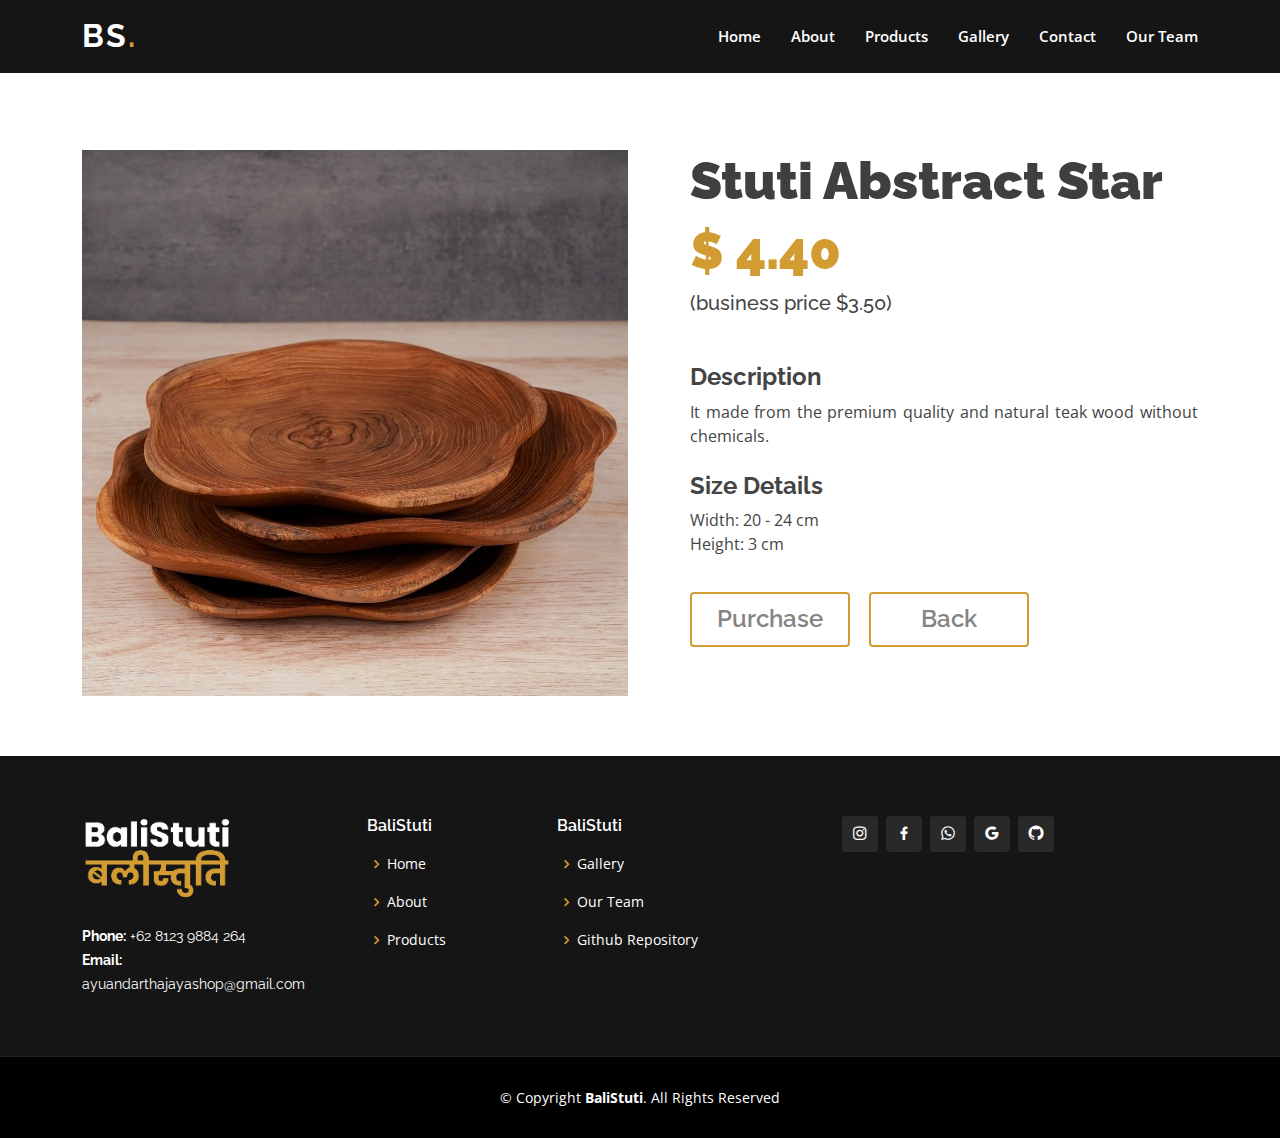
<file: product-3.html>
<!DOCTYPE html>
<html lang="en">
    <head>
        <meta charset="UTF-8" />
        <meta name="viewport" content="width=device-width, initial-scale=1.0" />
        <title>Bali Stuti - Product</title>

        <meta property="og:title" content="BaliStuti" />
        <meta property="og:type" content="”website”" />
        <meta property="og:image" content="./images/hero-bg-gray.png" />

        <!-- Favicons -->
        <link href="./images/favicon.png" rel="icon" />

        <!-- Bootstrap -->
        <link rel="stylesheet" href="./libraries/bootstrap/css/bootstrap.min.css" />
        <!-- Library CSS -->
        <link rel="stylesheet" href="./libraries/boxicons/css/boxicons.min.css" />

        <!-- CSS -->
        <link rel="stylesheet" href="./css/styles.css" />
        <link rel="stylesheet" href="./css/navbar.css" />
        <link rel="stylesheet" href="./css/gallery.css" />

        <!-- Google Fonts -->
        <link
            href="https://fonts.googleapis.com/css?family=Open+Sans:300,300i,400,400i,600,600i,700,700i|Raleway:300,300i,400,400i,500,500i,600,600i,700,700i|Poppins:300,300i,400,400i,500,500i,600,600i,700,700i"
            rel="stylesheet"
        />
    </head>
    <body>
        <!-- Navbar -->
        <header id="header" class="fixed-top bg-dark">
            <div class="container d-flex align-items-center justify-content-lg-between">
                <h1 class="logo me-auto me-lg-0">
                    <a href="index.html">BS<span>.</span></a>
                </h1>

                <nav id="navbar" class="navbar order-last order-lg-0">
                    <ul>
                        <li><a class="nav-link scrollto" href="./index.html">Home</a></li>
                        <li><a class="nav-link scrollto" href="./index.html#about">About</a></li>
                        <li><a class="nav-link scrollto" href="./index.html#products">Products</a></li>
                        <li><a class="nav-link scrollto" href="./index.html#gallery">Gallery</a></li>
                        <li><a class="nav-link scrollto" href="./index.html#social">Contact</a></li>
                        <li><a class="nav-link scrollto" href="./ourteam.html">Our Team</a></li>
                    </ul>
                    <i class="bx bx-menu mobile-nav-toggle"></i>
                </nav>
            </div>
        </header>
        <!-- End Navbar -->

        <!-- Main -->
        <main>
            <section id="productDetails" class="productDetails">
                <div class="container">
                    <div class="row">
                        <div class="col-lg-6">
                            <img src="./images/products/p-3.jpg" class="img-fluid" alt="" />
                        </div>
                        <div class="col-lg-6 type">
                            <h2 class="text-start">Stuti Abstract Star</h2>
                            <h2 class="color-gold">$ 4.40</h2>
                            <h5>(business price $3.50)</h5>
                            <div class="mt-5">
                                <h4 class="fw-bold">Description</h4>
                                <p>It made from the premium quality and natural teak wood without chemicals.</p>
                            </div>
                            <div class="mt-4">
                                <h4 class="fw-bold">Size Details</h4>
                                <p>
                                    Width: 20 - 24 cm <br />
                                    Height: 3 cm
                                </p>
                            </div>
                            <div class="mt-2">
                                <a href="https://wa.me/6281239884264" target="_blank" class="productDetails-btn">Purchase</a>
                                <a href="./index.html#products" class="productDetails-btn">Back</a>
                            </div>
                        </div>
                    </div>
                </div>
            </section>
        </main>
        <!-- Footer Section -->
        <footer id="footer">
            <div class="footer-top">
                <div class="container">
                    <div class="row">
                        <div class="col-lg-3 col-md-6">
                            <div class="footer-info">
                                <img src="./images/balistuti.png" alt="" width="150" />
                                <p>
                                    <br />
                                    <strong>Phone:</strong> +62 8123 9884 264<br />
                                    <strong>Email:</strong> ayuandarthajayashop@gmail.com<br />
                                </p>
                            </div>
                        </div>

                        <div class="col-lg-2 col-md-6 footer-links">
                            <h4>BaliStuti</h4>
                            <ul>
                                <li><i class="bx bx-chevron-right"></i> <a href="./index.html">Home</a></li>
                                <li><i class="bx bx-chevron-right"></i> <a href="./index.html#about">About</a></li>
                                <li><i class="bx bx-chevron-right"></i> <a href="./index.html#products">Products</a></li>
                            </ul>
                        </div>

                        <div class="col-lg-3 col-md-6 footer-links">
                            <h4>BaliStuti</h4>
                            <ul>
                                <li><i class="bx bx-chevron-right"></i> <a href="./index.html#gallery">Gallery</a></li>
                                <li><i class="bx bx-chevron-right"></i> <a href="./ourteam.html">Our Team</a></li>
                                <li>
                                    <i class="bx bx-chevron-right"></i>
                                    <a href="https://github.com/IgnazMaula/BaliStuti" target="_blank">Github Repository</a>
                                </li>
                            </ul>
                        </div>

                        <div class="col-lg-4 col-md-6 footer-newsletter">
                            <div class="social-links mt-xxl-5">
                                <a href="https://www.instagram.com/ayuandarthajayashop/" target="_blank" class="instagram"
                                    ><i class="bx bxl-instagram"></i
                                ></a>
                                <a href="https://facebook.com/profile.php?id=100081265177698" target="_blank" class="facebook"
                                    ><i class="bx bxl-facebook"></i
                                ></a>
                                <a href="https://wa.me/6281239884264" target="_blank" class="whatsapp"><i class="bx bxl-whatsapp"></i></a>
                                <a href="mailto:ayuandarthajayashop@gmail.com" class="google"><i class="bx bxl-google"></i></a>
                                <a href="https://github.com/IgnazMaula/BaliStuti" target="_blank" class="github"><i class="bx bxl-github"></i></a>
                            </div>
                        </div>
                    </div>
                </div>
            </div>

            <div class="container">
                <div class="copyright">
                    &copy; Copyright <strong><span>BaliStuti</span></strong
                    >. All Rights Reserved
                </div>
            </div>
        </footer>
        <!-- End Footer -->

        <!-- Javascript -->

        <!-- Bootstrap -->
        <script src="./libraries/bootstrap/js/bootstrap.bundle.min.js"></script>
        <!-- Libraries Javascript -->
        <script src="./libraries/navbar-animation/navbar.js"></script>

        <!-- Javascript -->
        <script src="./js/script.js"></script>
    </body>
</html>
</file>
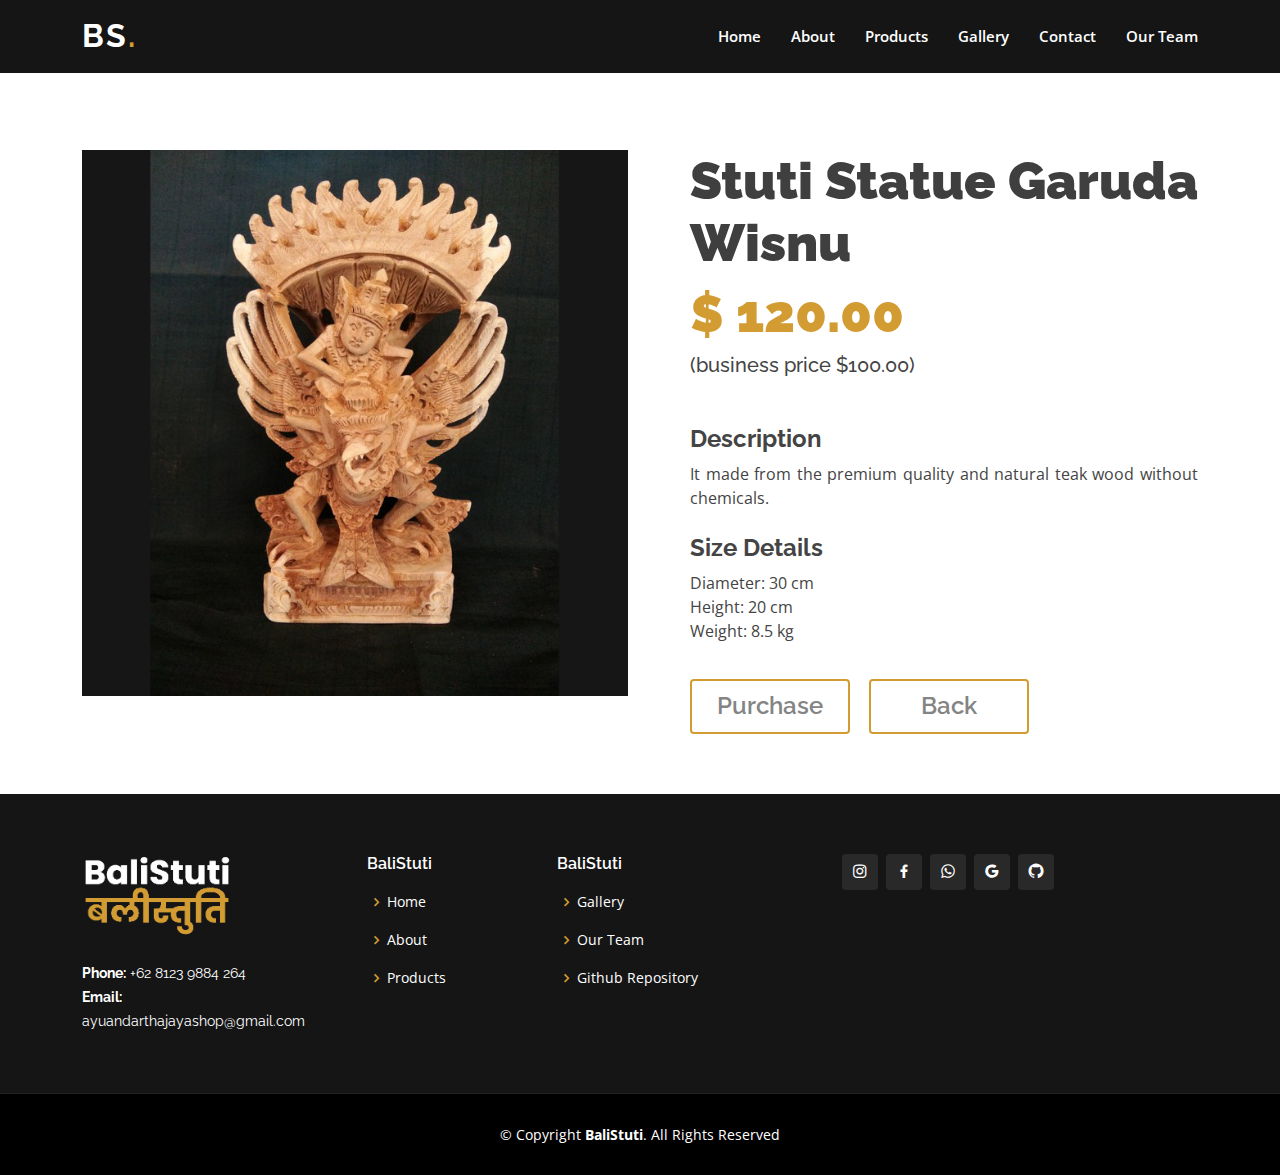
<file: product-4.html>
<!DOCTYPE html>
<html lang="en">
    <head>
        <meta charset="UTF-8" />
        <meta name="viewport" content="width=device-width, initial-scale=1.0" />
        <title>Bali Stuti - Product</title>

        <meta property="og:title" content="BaliStuti" />
        <meta property="og:type" content="”website”" />
        <meta property="og:image" content="./images/hero-bg-gray.png" />

        <!-- Favicons -->
        <link href="./images/favicon.png" rel="icon" />

        <!-- Bootstrap -->
        <link rel="stylesheet" href="./libraries/bootstrap/css/bootstrap.min.css" />
        <!-- Library CSS -->
        <link rel="stylesheet" href="./libraries/boxicons/css/boxicons.min.css" />

        <!-- CSS -->
        <link rel="stylesheet" href="./css/styles.css" />
        <link rel="stylesheet" href="./css/navbar.css" />
        <link rel="stylesheet" href="./css/gallery.css" />

        <!-- Google Fonts -->
        <link
            href="https://fonts.googleapis.com/css?family=Open+Sans:300,300i,400,400i,600,600i,700,700i|Raleway:300,300i,400,400i,500,500i,600,600i,700,700i|Poppins:300,300i,400,400i,500,500i,600,600i,700,700i"
            rel="stylesheet"
        />
    </head>
    <body>
        <!-- Navbar -->
        <header id="header" class="fixed-top bg-dark">
            <div class="container d-flex align-items-center justify-content-lg-between">
                <h1 class="logo me-auto me-lg-0">
                    <a href="index.html">BS<span>.</span></a>
                </h1>

                <nav id="navbar" class="navbar order-last order-lg-0">
                    <ul>
                        <li><a class="nav-link scrollto" href="./index.html">Home</a></li>
                        <li><a class="nav-link scrollto" href="./index.html#about">About</a></li>
                        <li><a class="nav-link scrollto" href="./index.html#products">Products</a></li>
                        <li><a class="nav-link scrollto" href="./index.html#gallery">Gallery</a></li>
                        <li><a class="nav-link scrollto" href="./index.html#social">Contact</a></li>
                        <li><a class="nav-link scrollto" href="./ourteam.html">Our Team</a></li>
                    </ul>
                    <i class="bx bx-menu mobile-nav-toggle"></i>
                </nav>
            </div>
        </header>
        <!-- End Navbar -->

        <!-- Main -->
        <main>
            <section id="productDetails" class="productDetails">
                <div class="container">
                    <div class="row">
                        <div class="col-lg-6">
                            <img src="./images/products/p-4.jpg" class="img-fluid" alt="" />
                        </div>
                        <div class="col-lg-6 type">
                            <h2 class="text-start">Stuti Statue Garuda Wisnu</h2>
                            <h2 class="color-gold">$ 120.00</h2>
                            <h5>(business price $100.00)</h5>
                            <div class="mt-5">
                                <h4 class="fw-bold">Description</h4>
                                <p>It made from the premium quality and natural teak wood without chemicals.</p>
                            </div>
                            <div class="mt-4">
                                <h4 class="fw-bold">Size Details</h4>
                                <p>
                                    Diameter: 30 cm <br />
                                    Height: 20 cm <br />
                                    Weight: 8.5 kg
                                </p>
                            </div>
                            <div class="mt-2">
                                <a href="https://wa.me/6281239884264" target="_blank" class="productDetails-btn">Purchase</a>
                                <a href="./index.html#products" class="productDetails-btn">Back</a>
                            </div>
                        </div>
                    </div>
                </div>
            </section>
        </main>
        <!-- Footer Section -->
        <footer id="footer">
            <div class="footer-top">
                <div class="container">
                    <div class="row">
                        <div class="col-lg-3 col-md-6">
                            <div class="footer-info">
                                <img src="./images/balistuti.png" alt="" width="150" />
                                <p>
                                    <br />
                                    <strong>Phone:</strong> +62 8123 9884 264<br />
                                    <strong>Email:</strong> ayuandarthajayashop@gmail.com<br />
                                </p>
                            </div>
                        </div>

                        <div class="col-lg-2 col-md-6 footer-links">
                            <h4>BaliStuti</h4>
                            <ul>
                                <li><i class="bx bx-chevron-right"></i> <a href="./index.html">Home</a></li>
                                <li><i class="bx bx-chevron-right"></i> <a href="./index.html#about">About</a></li>
                                <li><i class="bx bx-chevron-right"></i> <a href="./index.html#products">Products</a></li>
                            </ul>
                        </div>

                        <div class="col-lg-3 col-md-6 footer-links">
                            <h4>BaliStuti</h4>
                            <ul>
                                <li><i class="bx bx-chevron-right"></i> <a href="./index.html#gallery">Gallery</a></li>
                                <li><i class="bx bx-chevron-right"></i> <a href="./ourteam.html">Our Team</a></li>
                                <li>
                                    <i class="bx bx-chevron-right"></i>
                                    <a href="https://github.com/IgnazMaula/BaliStuti" target="_blank">Github Repository</a>
                                </li>
                            </ul>
                        </div>

                        <div class="col-lg-4 col-md-6 footer-newsletter">
                            <div class="social-links mt-xxl-5">
                                <a href="https://www.instagram.com/ayuandarthajayashop/" target="_blank" class="instagram"
                                    ><i class="bx bxl-instagram"></i
                                ></a>
                                <a href="https://facebook.com/profile.php?id=100081265177698" target="_blank" class="facebook"
                                    ><i class="bx bxl-facebook"></i
                                ></a>
                                <a href="https://wa.me/6281239884264" target="_blank" class="whatsapp"><i class="bx bxl-whatsapp"></i></a>
                                <a href="mailto:ayuandarthajayashop@gmail.com" class="google"><i class="bx bxl-google"></i></a>
                                <a href="https://github.com/IgnazMaula/BaliStuti" target="_blank" class="github"><i class="bx bxl-github"></i></a>
                            </div>
                        </div>
                    </div>
                </div>
            </div>

            <div class="container">
                <div class="copyright">
                    &copy; Copyright <strong><span>BaliStuti</span></strong
                    >. All Rights Reserved
                </div>
            </div>
        </footer>
        <!-- End Footer -->

        <!-- Javascript -->

        <!-- Bootstrap -->
        <script src="./libraries/bootstrap/js/bootstrap.bundle.min.js"></script>
        <!-- Libraries Javascript -->
        <script src="./libraries/navbar-animation/navbar.js"></script>

        <!-- Javascript -->
        <script src="./js/script.js"></script>
    </body>
</html>
</file>
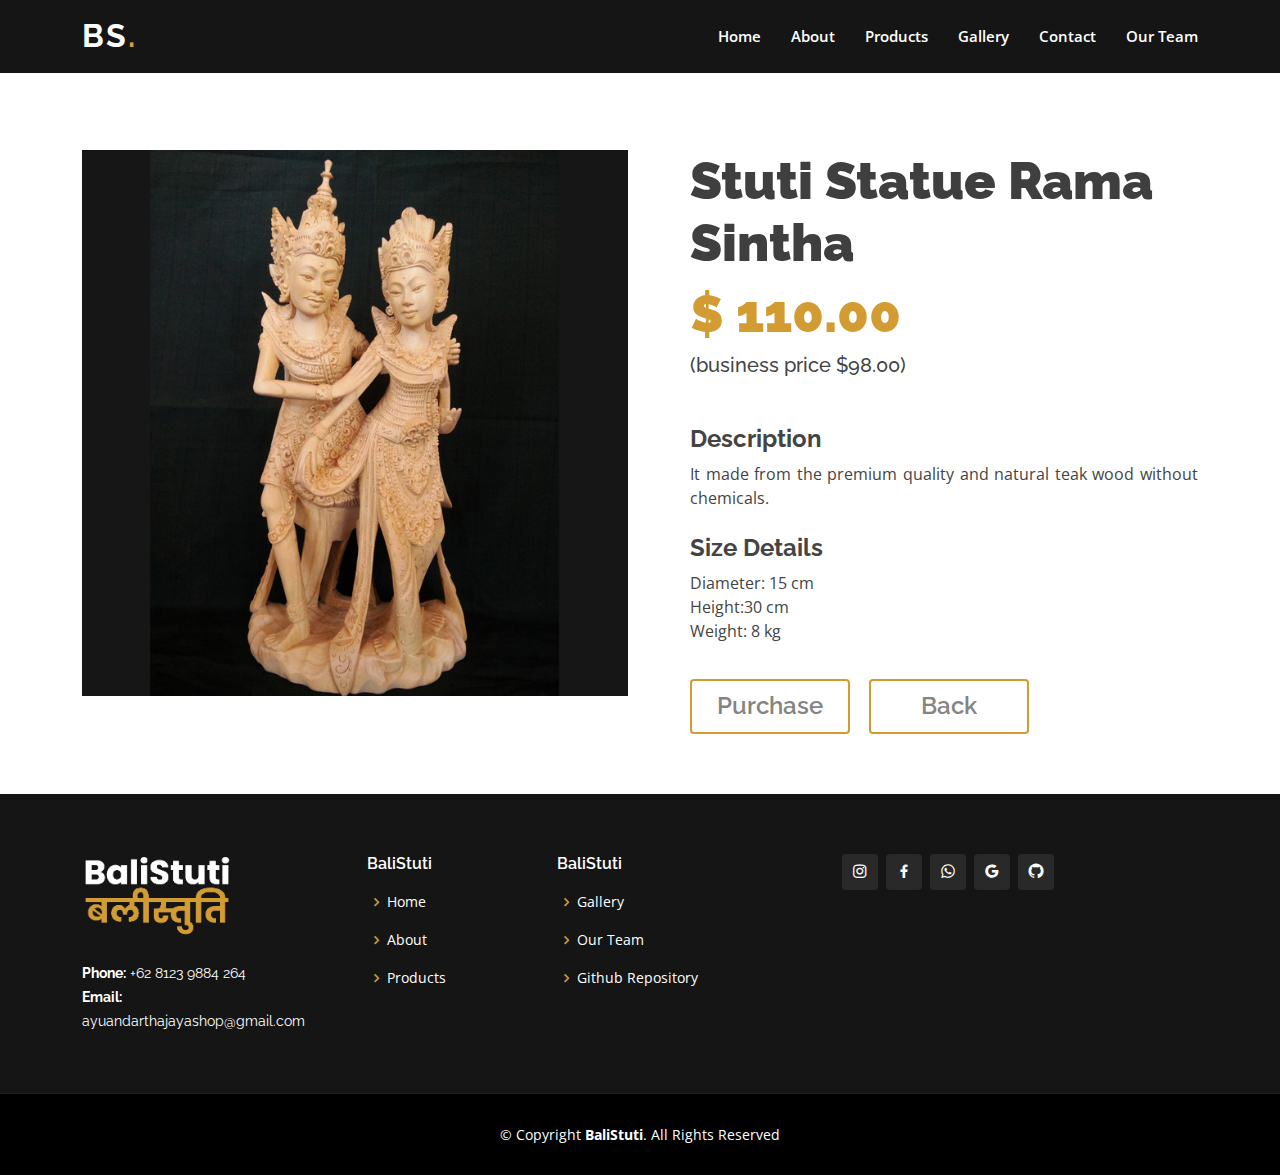
<file: product-5.html>
<!DOCTYPE html>
<html lang="en">
    <head>
        <meta charset="UTF-8" />
        <meta name="viewport" content="width=device-width, initial-scale=1.0" />
        <title>Bali Stuti - Product</title>

        <meta property="og:title" content="BaliStuti" />
        <meta property="og:type" content="”website”" />
        <meta property="og:image" content="./images/hero-bg-gray.png" />

        <!-- Favicons -->
        <link href="./images/favicon.png" rel="icon" />

        <!-- Bootstrap -->
        <link rel="stylesheet" href="./libraries/bootstrap/css/bootstrap.min.css" />
        <!-- Library CSS -->
        <link rel="stylesheet" href="./libraries/boxicons/css/boxicons.min.css" />

        <!-- CSS -->
        <link rel="stylesheet" href="./css/styles.css" />
        <link rel="stylesheet" href="./css/navbar.css" />
        <link rel="stylesheet" href="./css/gallery.css" />

        <!-- Google Fonts -->
        <link
            href="https://fonts.googleapis.com/css?family=Open+Sans:300,300i,400,400i,600,600i,700,700i|Raleway:300,300i,400,400i,500,500i,600,600i,700,700i|Poppins:300,300i,400,400i,500,500i,600,600i,700,700i"
            rel="stylesheet"
        />
    </head>
    <body>
        <!-- Navbar -->
        <header id="header" class="fixed-top bg-dark">
            <div class="container d-flex align-items-center justify-content-lg-between">
                <h1 class="logo me-auto me-lg-0">
                    <a href="index.html">BS<span>.</span></a>
                </h1>

                <nav id="navbar" class="navbar order-last order-lg-0">
                    <ul>
                        <li><a class="nav-link scrollto" href="./index.html">Home</a></li>
                        <li><a class="nav-link scrollto" href="./index.html#about">About</a></li>
                        <li><a class="nav-link scrollto" href="./index.html#products">Products</a></li>
                        <li><a class="nav-link scrollto" href="./index.html#gallery">Gallery</a></li>
                        <li><a class="nav-link scrollto" href="./index.html#social">Contact</a></li>
                        <li><a class="nav-link scrollto" href="./ourteam.html">Our Team</a></li>
                    </ul>
                    <i class="bx bx-menu mobile-nav-toggle"></i>
                </nav>
            </div>
        </header>
        <!-- End Navbar -->

        <!-- Main -->
        <main>
            <section id="productDetails" class="productDetails">
                <div class="container">
                    <div class="row">
                        <div class="col-lg-6">
                            <img src="./images/products/p-5.jpg" class="img-fluid" alt="" />
                        </div>
                        <div class="col-lg-6 type">
                            <h2 class="text-start">Stuti Statue Rama Sintha</h2>
                            <h2 class="color-gold">$ 110.00</h2>
                            <h5>(business price $98.00)</h5>
                            <div class="mt-5">
                                <h4 class="fw-bold">Description</h4>
                                <p>It made from the premium quality and natural teak wood without chemicals.</p>
                            </div>
                            <div class="mt-4">
                                <h4 class="fw-bold">Size Details</h4>
                                <p>
                                    Diameter: 15 cm <br />
                                    Height:30 cm <br />
                                    Weight: 8 kg
                                </p>
                            </div>
                            <div class="mt-2">
                                <a href="https://wa.me/6281239884264" target="_blank" class="productDetails-btn">Purchase</a>
                                <a href="./index.html#products" class="productDetails-btn">Back</a>
                            </div>
                        </div>
                    </div>
                </div>
            </section>
        </main>
        <!-- Footer Section -->
        <footer id="footer">
            <div class="footer-top">
                <div class="container">
                    <div class="row">
                        <div class="col-lg-3 col-md-6">
                            <div class="footer-info">
                                <img src="./images/balistuti.png" alt="" width="150" />
                                <p>
                                    <br />
                                    <strong>Phone:</strong> +62 8123 9884 264<br />
                                    <strong>Email:</strong> ayuandarthajayashop@gmail.com<br />
                                </p>
                            </div>
                        </div>

                        <div class="col-lg-2 col-md-6 footer-links">
                            <h4>BaliStuti</h4>
                            <ul>
                                <li><i class="bx bx-chevron-right"></i> <a href="./index.html">Home</a></li>
                                <li><i class="bx bx-chevron-right"></i> <a href="./index.html#about">About</a></li>
                                <li><i class="bx bx-chevron-right"></i> <a href="./index.html#products">Products</a></li>
                            </ul>
                        </div>

                        <div class="col-lg-3 col-md-6 footer-links">
                            <h4>BaliStuti</h4>
                            <ul>
                                <li><i class="bx bx-chevron-right"></i> <a href="./index.html#gallery">Gallery</a></li>
                                <li><i class="bx bx-chevron-right"></i> <a href="./ourteam.html">Our Team</a></li>
                                <li>
                                    <i class="bx bx-chevron-right"></i>
                                    <a href="https://github.com/IgnazMaula/BaliStuti" target="_blank">Github Repository</a>
                                </li>
                            </ul>
                        </div>

                        <div class="col-lg-4 col-md-6 footer-newsletter">
                            <div class="social-links mt-xxl-5">
                                <a href="https://www.instagram.com/ayuandarthajayashop/" target="_blank" class="instagram"
                                    ><i class="bx bxl-instagram"></i
                                ></a>
                                <a href="https://facebook.com/profile.php?id=100081265177698" target="_blank" class="facebook"
                                    ><i class="bx bxl-facebook"></i
                                ></a>
                                <a href="https://wa.me/6281239884264" target="_blank" class="whatsapp"><i class="bx bxl-whatsapp"></i></a>
                                <a href="mailto:ayuandarthajayashop@gmail.com" class="google"><i class="bx bxl-google"></i></a>
                                <a href="https://github.com/IgnazMaula/BaliStuti" target="_blank" class="github"><i class="bx bxl-github"></i></a>
                            </div>
                        </div>
                    </div>
                </div>
            </div>

            <div class="container">
                <div class="copyright">
                    &copy; Copyright <strong><span>BaliStuti</span></strong
                    >. All Rights Reserved
                </div>
            </div>
        </footer>
        <!-- End Footer -->

        <!-- Javascript -->

        <!-- Bootstrap -->
        <script src="./libraries/bootstrap/js/bootstrap.bundle.min.js"></script>
        <!-- Libraries Javascript -->
        <script src="./libraries/navbar-animation/navbar.js"></script>

        <!-- Javascript -->
        <script src="./js/script.js"></script>
    </body>
</html>
</file>
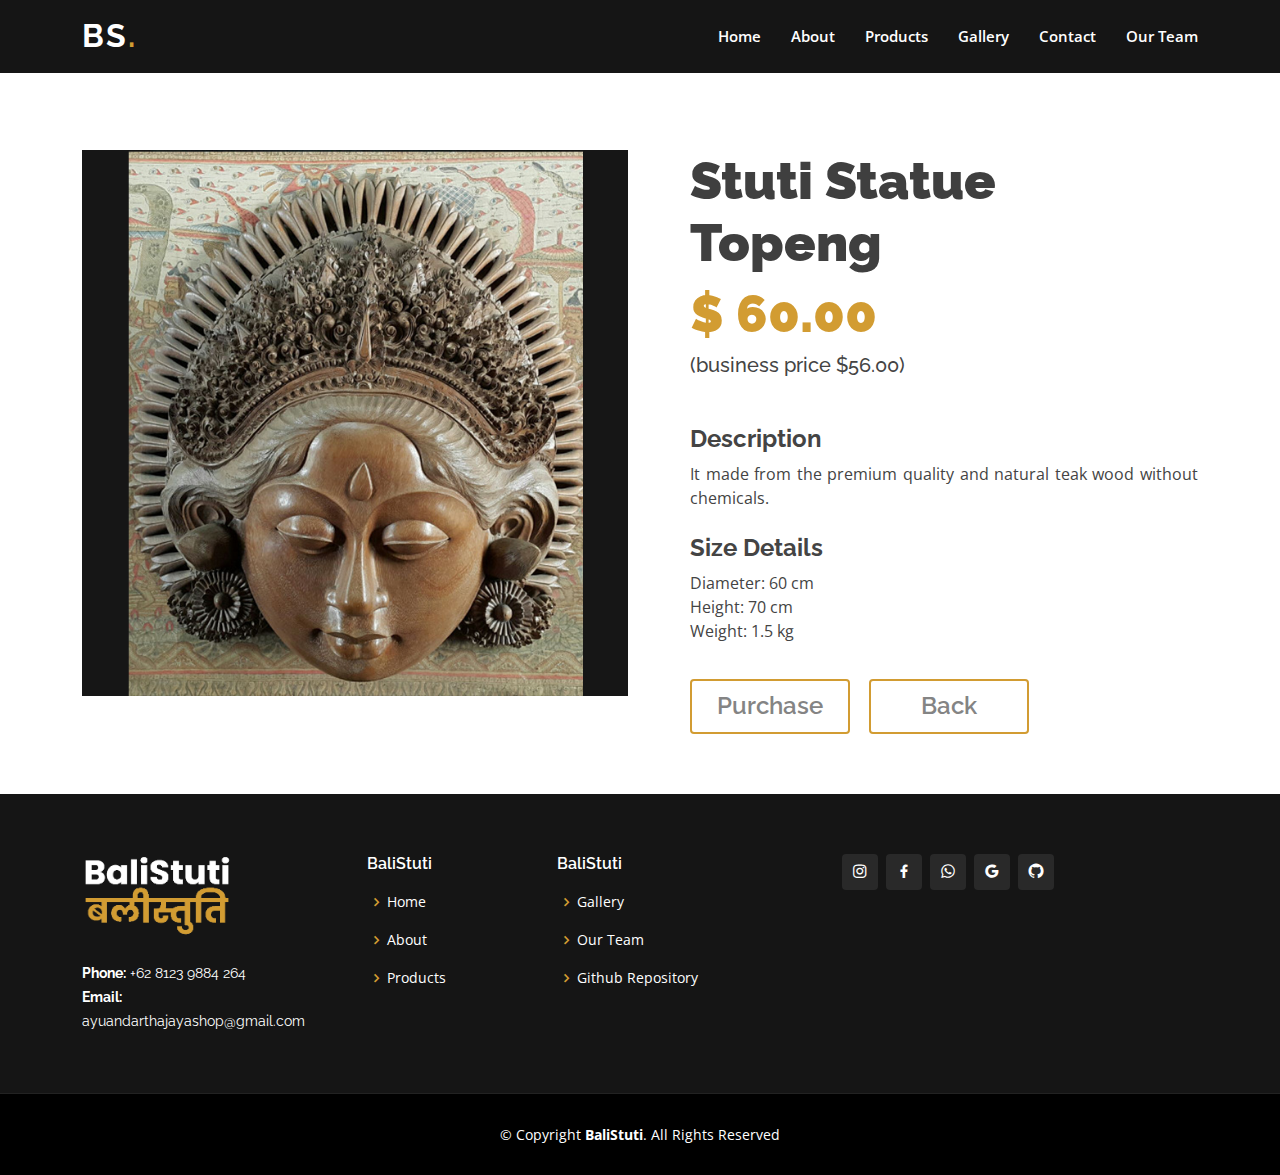
<file: product-6.html>
<!DOCTYPE html>
<html lang="en">
    <head>
        <meta charset="UTF-8" />
        <meta name="viewport" content="width=device-width, initial-scale=1.0" />
        <title>Bali Stuti - Product</title>

        <meta property="og:title" content="BaliStuti" />
        <meta property="og:type" content="”website”" />
        <meta property="og:image" content="./images/hero-bg-gray.png" />

        <!-- Favicons -->
        <link href="./images/favicon.png" rel="icon" />

        <!-- Bootstrap -->
        <link rel="stylesheet" href="./libraries/bootstrap/css/bootstrap.min.css" />
        <!-- Library CSS -->
        <link rel="stylesheet" href="./libraries/boxicons/css/boxicons.min.css" />

        <!-- CSS -->
        <link rel="stylesheet" href="./css/styles.css" />
        <link rel="stylesheet" href="./css/navbar.css" />
        <link rel="stylesheet" href="./css/gallery.css" />

        <!-- Google Fonts -->
        <link
            href="https://fonts.googleapis.com/css?family=Open+Sans:300,300i,400,400i,600,600i,700,700i|Raleway:300,300i,400,400i,500,500i,600,600i,700,700i|Poppins:300,300i,400,400i,500,500i,600,600i,700,700i"
            rel="stylesheet"
        />
    </head>
    <body>
        <!-- Navbar -->
        <header id="header" class="fixed-top bg-dark">
            <div class="container d-flex align-items-center justify-content-lg-between">
                <h1 class="logo me-auto me-lg-0">
                    <a href="index.html">BS<span>.</span></a>
                </h1>

                <nav id="navbar" class="navbar order-last order-lg-0">
                    <ul>
                        <li><a class="nav-link scrollto" href="./index.html">Home</a></li>
                        <li><a class="nav-link scrollto" href="./index.html#about">About</a></li>
                        <li><a class="nav-link scrollto" href="./index.html#products">Products</a></li>
                        <li><a class="nav-link scrollto" href="./index.html#gallery">Gallery</a></li>
                        <li><a class="nav-link scrollto" href="./index.html#social">Contact</a></li>
                        <li><a class="nav-link scrollto" href="./ourteam.html">Our Team</a></li>
                    </ul>
                    <i class="bx bx-menu mobile-nav-toggle"></i>
                </nav>
            </div>
        </header>
        <!-- End Navbar -->

        <!-- Main -->
        <main>
            <section id="productDetails" class="productDetails">
                <div class="container">
                    <div class="row">
                        <div class="col-lg-6">
                            <img src="./images/products/p-6.jpg" class="img-fluid" alt="" />
                        </div>
                        <div class="col-lg-6 type">
                            <h2 class="text-start">Stuti Statue Topeng</h2>
                            <h2 class="color-gold">$ 60.00</h2>
                            <h5>(business price $56.00)</h5>
                            <div class="mt-5">
                                <h4 class="fw-bold">Description</h4>
                                <p>It made from the premium quality and natural teak wood without chemicals.</p>
                            </div>
                            <div class="mt-4">
                                <h4 class="fw-bold">Size Details</h4>
                                <p>
                                    Diameter: 60 cm <br />
                                    Height: 70 cm <br />
                                    Weight: 1.5 kg
                                </p>
                            </div>
                            <div class="mt-2">
                                <a href="https://wa.me/6281239884264" target="_blank" class="productDetails-btn">Purchase</a>
                                <a href="./index.html#products" class="productDetails-btn">Back</a>
                            </div>
                        </div>
                    </div>
                </div>
            </section>
        </main>
        <!-- Footer Section -->
        <footer id="footer">
            <div class="footer-top">
                <div class="container">
                    <div class="row">
                        <div class="col-lg-3 col-md-6">
                            <div class="footer-info">
                                <img src="./images/balistuti.png" alt="" width="150" />
                                <p>
                                    <br />
                                    <strong>Phone:</strong> +62 8123 9884 264<br />
                                    <strong>Email:</strong> ayuandarthajayashop@gmail.com<br />
                                </p>
                            </div>
                        </div>

                        <div class="col-lg-2 col-md-6 footer-links">
                            <h4>BaliStuti</h4>
                            <ul>
                                <li><i class="bx bx-chevron-right"></i> <a href="./index.html">Home</a></li>
                                <li><i class="bx bx-chevron-right"></i> <a href="./index.html#about">About</a></li>
                                <li><i class="bx bx-chevron-right"></i> <a href="./index.html#products">Products</a></li>
                            </ul>
                        </div>

                        <div class="col-lg-3 col-md-6 footer-links">
                            <h4>BaliStuti</h4>
                            <ul>
                                <li><i class="bx bx-chevron-right"></i> <a href="./index.html#gallery">Gallery</a></li>
                                <li><i class="bx bx-chevron-right"></i> <a href="./ourteam.html">Our Team</a></li>
                                <li>
                                    <i class="bx bx-chevron-right"></i>
                                    <a href="https://github.com/IgnazMaula/BaliStuti" target="_blank">Github Repository</a>
                                </li>
                            </ul>
                        </div>

                        <div class="col-lg-4 col-md-6 footer-newsletter">
                            <div class="social-links mt-xxl-5">
                                <a href="https://www.instagram.com/ayuandarthajayashop/" target="_blank" class="instagram"
                                    ><i class="bx bxl-instagram"></i
                                ></a>
                                <a href="https://facebook.com/profile.php?id=100081265177698" target="_blank" class="facebook"
                                    ><i class="bx bxl-facebook"></i
                                ></a>
                                <a href="https://wa.me/6281239884264" target="_blank" class="whatsapp"><i class="bx bxl-whatsapp"></i></a>
                                <a href="mailto:ayuandarthajayashop@gmail.com" class="google"><i class="bx bxl-google"></i></a>
                                <a href="https://github.com/IgnazMaula/BaliStuti" target="_blank" class="github"><i class="bx bxl-github"></i></a>
                            </div>
                        </div>
                    </div>
                </div>
            </div>

            <div class="container">
                <div class="copyright">
                    &copy; Copyright <strong><span>BaliStuti</span></strong
                    >. All Rights Reserved
                </div>
            </div>
        </footer>
        <!-- End Footer -->

        <!-- Javascript -->

        <!-- Bootstrap -->
        <script src="./libraries/bootstrap/js/bootstrap.bundle.min.js"></script>
        <!-- Libraries Javascript -->
        <script src="./libraries/navbar-animation/navbar.js"></script>

        <!-- Javascript -->
        <script src="./js/script.js"></script>
    </body>
</html>
</file>
<file: css/styles.css>
/* CSS File */


/* Global*/

body {
    font-family: "Open Sans", sans-serif;
    color: #444444;
  }
  
  a {
    color: #d29c32;
    text-decoration: none;
  }
  
  a:hover {
    color: #ffd584;
    text-decoration: none;
  }
  
  h1, h2, h3, h4, h5, h6 {
    font-family: "Raleway", sans-serif;
  }

  section {
    padding: 60px 0;
  }

  .bg-dark {
    background: #151515 !important;
  }
  .color-gold {
    color: #d29c32 !important;
  }
  
  .btn-check:focus {
    background-color: #d29c32 !important;
    outline: none !important;
    box-shadow: none !important;
  }
  .btn:focus {
    background-color: #d29c32 !important;
    outline: none !important;
    box-shadow: none !important;
  }

  /* Header */
  #header {
    transition: all 0.5s;
    padding: 15px 0;
  }
  #header.header-scrolled, #header.header-inner-pages {
    background: rgba(0, 0, 0, 0.8);
  }
  #header .logo {
    font-size: 32px;
    margin: 0;
    padding: 0;
    line-height: 1;
    font-weight: 700;
    letter-spacing: 2px;
    text-transform: uppercase;
  }
  #header .logo a {
    color: #fff;
  }
  #header .logo a span {
    color: #d29c32;
  }
  #header .logo img {
    max-height: 40px;
  }

  /* Hero Section */
  #hero {
    width: 100%;
    height: 100vh;
    background: url("../images/hero-bg-gray.png") top center;
    background-size: cover;
    position: relative;
  }
  #hero:before {
    content: "";
    background: rgba(0, 0, 0, 0.6);
    position: absolute;
    bottom: 0;
    top: 0;
    left: 0;
    right: 0;
  }
  #hero .container {
    position: relative;
    padding-top: 74px;
    text-align: center;
  }
  #hero h1 {
    margin: 0;
    font-size: 56px;
    font-weight: 700;
    line-height: 64px;
    color: #fff;
    font-family: "Poppins", sans-serif;
  }
  #hero h1 span {
    color: #d29c32;
  }
  #hero h2 {
    color: rgba(255, 255, 255, 0.9);
    margin: 10px 0 0 0;
    font-size: 24px;
  }
  #hero .icon-box {
    padding: 30px 20px;
    transition: ease-in-out 0.3s;
    border: 1px solid rgba(255, 255, 255, 0.3);
    height: 100%;
    text-align: center;
  }
  #hero .icon-box i {
    font-size: 32px;
    line-height: 1;
    color: #d29c32;
  }
  #hero .icon-box h3 {
    font-weight: 700;
    margin: 10px 0 0 0;
    padding: 0;
    line-height: 1;
    font-size: 20px;
    line-height: 26px;
  }
  #hero .icon-box h3 a {
    color: #fff;
    transition: ease-in-out 0.3s;
  }
  #hero .icon-box h3 a:hover {
    color: #d29c32;
  }
  #hero .icon-box:hover {
    border-color: #d29c32;
  }
  
/* About Section */
.about {
  padding-top: 100px;
  text-align: justify;
}
.about .content {
  padding-right: 50px;
  line-height: 32px;
}
.about .type {
  padding-left: 50px;
}
.about h2 {
  color: #3f3f3f;
  font-weight: 900;
  font-size: 52px;
}
.about h3 {
  font-weight: 700;
  font-size: 28px;
}
.about ul {
  list-style: none;
  padding: 0;
}
.about ul li {
  padding: 0 0 8px 26px;
  position: relative;
}

.about .icon-box {
  padding-left: 15px;
}
.about .icon-box h4 {
  font-size: 20px;
  font-weight: 700;
  margin: 5px 0 10px 60px;
}
.about .icon-box i {
  font-size: 48px;
  float: left;
  color: #d29c32;
}
.about .icon-box p {
  font-size: 15px;
  color: #848484;
  margin-left: 60px;
}
.about .image {
  background-position: center center;
  background-repeat: no-repeat;
  background-size: cover;
  min-height: 400px;
}

/* Product Section */
.product {
  background-color: #161616;
}
.product h2 {
  color: #3f3f3f;
  font-weight: 900;
  font-size: 52px;
}
.product .item {
  text-align: center;
  border: 1px solid #1b1b1b;
  padding: 40px;
  padding-top: 15px;
  padding-bottom: 20px;
  transition: all ease-in-out 0.3s;
  background: #1b1b1b
}
.product .item img {
  max-height: 200px;
}
.product .item .icon {
  margin: 0 auto;
  width: 64px;
  height: 64px;
  background: #d29c32;
  border-radius: 4px;
  display: flex;
  align-items: center;
  justify-content: center;
  margin-bottom: 20px;
  transition: 0.3s;
}
.product .item .icon i {
  color: #151515;
  font-size: 28px;
  transition: ease-in-out 0.3s;
}
.product .item h4 {
  font-family: 'Poppins', sans-serif;
  font-weight: 600;
  margin-top: 15px;
  margin-bottom: 15px;
  font-size: 24px;
  color: #d29c32;
}
.product .item h4 a {
  color: #d29c32;
  transition: ease-in-out 0.3s;
}
.product .item h4 a:hover {
  color: #c48200;
}
.product .item p {
  line-height: 24px;
  font-size: 14px;
  margin-bottom: 0;
  color: #fff;
  text-align: justify;
}
.product .item:hover {
  border-color: #d29c32;
  box-shadow: 0px 0 25px 0 rgba(0, 0, 0, 0.1);
  transform: translateY(-10px);
}

.details-btn {
  margin-top: 20px;
  color: #fff;
  border-radius: 4px;
  padding: 7px 25px 8px 25px;
  white-space: nowrap;
  transition: 0.3s;
  font-size: 14px;
  display: inline-block;
  border: 2px solid #d29c32;
}
.details-btn:hover {
  background: #ffbb38;
  color: #343a40;
}
@media (max-width: 992px) {
  .details-btn {
    padding: 7px 20px 8px 20px;
    margin-right: 15px;
  }
}

/* Social Media Section */
#social {
  background-color: #151515;
}
#social h2 {
  color: #3f3f3f;
  font-weight: 900;
  font-size: 52px;
  text-align: center;
}
#social .icon-box {
  padding: 30px 20px;
  transition: ease-in-out 0.3s;
  border: 2px solid #3f3f3f;
  height: 100%;
  text-align: center;
}
#social .icon-box i {
  font-size: 48px;
  line-height: 1;
  color: #d29c32;
}
#social .icon-box h3 {
  font-weight: 700;
  margin: 10px 0 0 0;
  padding: 0;
  line-height: 1;
  font-size: 20px;
  line-height: 26px;
}
#social .icon-box h3 a {
  color: rgb(255, 255, 255);
  transition: ease-in-out 0.3s;
}
#social .icon-box h3 a:hover {
  color: #d29c32;
}
#social .icon-box:hover {
  border-color: #d29c32;
}

/* Footer Section */
#footer {
  background: black;
  padding: 0 0 30px 0;
  color: #fff;
  font-size: 14px;
}
#footer .footer-top {
  background: #151515;
  border-bottom: 1px solid #222222;
  padding: 60px 0 30px 0;
}
#footer .footer-top .footer-info {
  margin-bottom: 30px;
}
#footer .footer-top .footer-info h3 {
  font-size: 28px;
  margin: 0 0 20px 0;
  padding: 2px 0 2px 0;
  line-height: 1;
  font-weight: 700;
  text-transform: uppercase;
}
#footer .footer-top .footer-info h3 span {
  color: #d29c32;
}
#footer .footer-top .footer-info p {
  font-size: 14px;
  line-height: 24px;
  margin-bottom: 0;
  font-family: "Raleway", sans-serif;
  color: #fff;
}
#footer .footer-top .social-links a {
  font-size: 18px;
  display: inline-block;
  background: #292929;
  color: #fff;
  line-height: 1;
  padding: 8px 0;
  margin-right: 4px;
  border-radius: 4px;
  text-align: center;
  width: 36px;
  height: 36px;
  transition: 0.3s;
}
#footer .footer-top .social-links a:hover {
  background: #d29c32;
  color: #151515;
  text-decoration: none;
}
#footer .footer-top h4 {
  font-size: 16px;
  font-weight: 600;
  color: #fff;
  position: relative;
  padding-bottom: 12px;
}
#footer .footer-top .footer-links {
  margin-bottom: 30px;
}
#footer .footer-top .footer-links ul {
  list-style: none;
  padding: 0;
  margin: 0;
}
#footer .footer-top .footer-links ul i {
  padding-right: 2px;
  color: #d29c32;
  font-size: 18px;
  line-height: 1;
}
#footer .footer-top .footer-links ul li {
  padding: 10px 0;
  display: flex;
  align-items: center;
}
#footer .footer-top .footer-links ul li:first-child {
  padding-top: 0;
}
#footer .footer-top .footer-links ul a {
  color: #fff;
  transition: 0.3s;
  display: inline-block;
  line-height: 1;
}
#footer .footer-top .footer-links ul a:hover {
  color: #d29c32;
}
#footer .footer-top .footer-newsletter form {
  margin-top: 30px;
  background: #fff;
  padding: 6px 10px;
  position: relative;
  border-radius: 4px;
}
#footer .footer-top .footer-newsletter form input[type=email] {
  border: 0;
  padding: 4px;
  width: calc(100% - 110px);
}
#footer .footer-top .footer-newsletter form input[type=submit] {
  position: absolute;
  top: 0;
  right: -2px;
  bottom: 0;
  border: 0;
  background: none;
  font-size: 16px;
  padding: 0 20px;
  background: #d29c32;
  color: #151515;
  transition: 0.3s;
  border-radius: 0 4px 4px 0;
}
#footer .footer-top .footer-newsletter form input[type=submit]:hover {
  background: #ffcd6b;
}
#footer .copyright {
  text-align: center;
  padding-top: 30px;
}
#footer .credits {
  padding-top: 10px;
  text-align: center;
  font-size: 13px;
  color: #fff;
}

/* Our Team Page */
.ourTeam {
  padding-top: 120px;
  padding-left: 30px;
  padding-right: 30px;
  background-color: white;
  text-align: center;
}
.ourTeam h2 {
  color: #3f3f3f;
  font-weight: 900;
  font-size: 52px;
}
.ourTeam .item {
  width: 400px;
  padding: 15px;
  padding-bottom: 30px;
  text-align: center;
  border: 2px solid #d29c32;
  transition: all ease-in-out 0.3s;
  background: #f0f0f0
}
.ourTeam .item img {
  max-width: 300px;
  max-height: 265px;
}
.ourTeam .item .icon {
  margin: 0 auto;
  width: 64px;
  height: 64px;
  background: #d29c32;
  border-radius: 4px;
  display: flex;
  align-items: center;
  justify-content: center;
  margin-bottom: 20px;
  transition: 0.3s;
}
.ourTeam .item .icon i {
  color: #151515;
  font-size: 28px;
  transition: ease-in-out 0.3s;
}
.ourTeam .social {
  font-size: 27px;
}
.ourTeam .item h4 {
  font-family: 'Poppins', sans-serif;
  font-weight: 600;
  margin-top: 15px;
  margin-bottom: 15px;
  font-size: 23px;
  color: #3f3f3f;
}
.ourTeam .item h5 {
  font-family: 'Poppins', sans-serif;
  font-weight: 600;
  margin-top: 15px;
  margin-bottom: 15px;
  font-size: 18px;
  color: #d29c32;
}
.ourTeam .item h4 a {
  color: #d29c32;
  transition: ease-in-out 0.3s;
}
.ourTeam .item h4 a:hover {
  color: #c48200;
}
.ourTeam .item p {
  line-height: 24px;
  font-size: 14px;
  margin-bottom: 0;
  color: #3f3f3f;
  text-align: justify;
}
.ourTeam .item:hover {
  border-color: #d29c32;
  box-shadow: 0px 0 25px 0 rgba(0, 0, 0, 0.1);
  transform: translateY(-10px);
}

.details-btn {
  margin-top: 20px;
  color: #fff;
  border-radius: 4px;
  padding: 7px 25px 8px 25px;
  white-space: nowrap;
  transition: 0.3s;
  font-size: 14px;
  display: inline-block;
  border: 2px solid #d29c32;
}
.details-btn:hover {
  background: #ffbb38;
  color: #343a40;
}
@media (max-width: 992px) {
  .details-btn {
    padding: 7px 20px 8px 20px;
    margin-right: 15px;
  }
}

/* Product Details Page */
.productDetails {
  background-color: #fff;
  padding-top: 150px;
  text-align: justify;
}
.productDetails .content {
  padding-right: 50px;
  line-height: 32px;
}
.productDetails .type {
  padding-left: 50px;
}
.productDetails h2 {
  color: #3f3f3f;
  font-weight: 900;
  font-size: 52px;
}
.productDetails h3 {
  font-weight: 700;
  font-size: 28px;
}
.productDetails ul {
  list-style: none;
  padding: 0;
}
.productDetails ul li {
  padding: 0 0 8px 26px;
  position: relative;
}

.productDetails .icon-box {
  padding-left: 15px;
}
.productDetails .icon-box h4 {
  font-size: 20px;
  font-weight: 700;
  margin: 5px 0 10px 60px;
}
.productDetails .icon-box i {
  font-size: 48px;
  float: left;
  color: #d29c32;
}
.productDetails .icon-box p {
  font-size: 15px;
  color: #848484;
  margin-left: 60px;
}
.productDetails .image {
  background-position: center center;
  background-repeat: no-repeat;
  background-size: cover;
  min-height: 400px;
}
.productDetails-btn {
  text-align: center;
  margin-right: 15px;
  width: 160px;
  margin-top: 20px;
  color: #848484;
  border-radius: 4px;
  padding: 7px 25px 8px 25px;
  white-space: nowrap;
  transition: 0.3s;
  font-size: 24px;
  font-weight: 600;
  font-family: 'Raleway', sans-serif;
  display: inline-block;
  border: 2px solid #d29c32;
}
.productDetails-btn:hover {
  background: #ffbb38;
  color: #343a40;
}
@media (max-width: 992px) {
  .productDetails-btn {
    padding: 7px 20px 8px 20px;
    margin-right: 15px;
  }
}


/* Media Querry */

@media (min-width: 1024px) {

  #hero {
    background-attachment: fixed;
  }
}
@media (max-width: 768px) {
  .about .content {
    padding-right: 12px;
  }
  #hero h1 {
    font-size: 28px;
    line-height: 36px;
  }
  #hero h2 {
    font-size: 20px;
    line-height: 24px;
  }
}
</file>
<file: css/navbar.css>
/**
* CSS for Navbar
*/

.navbar {
  padding: 0;
}
.navbar ul {
  margin: 0;
  padding: 0;
  display: flex;
  list-style: none;
  align-items: center;
}
.navbar li {
  position: relative;
}
.navbar a, .navbar a:focus {
  display: flex;
  align-items: center;
  justify-content: space-between;
  padding: 10px 0 10px 30px;
  font-size: 15px;
  font-weight: 600;
  color: #fff;
  white-space: nowrap;
  transition: 0.3s;
}
.navbar a i, .navbar a:focus i {
  font-size: 12px;
  line-height: 0;
  margin-left: 5px;
}
.navbar a:hover, .navbar .active, .navbar .active:focus, .navbar li:hover > a {
  color: #d29c32;
}
.navbar .dropdown ul {
  display: block;
  position: absolute;
  left: 14px;
  top: calc(100% + 30px);
  margin: 0;
  padding: 10px 0;
  z-index: 99;
  opacity: 0;
  visibility: hidden;
  background: #fff;
  box-shadow: 0px 0px 30px rgba(127, 137, 161, 0.25);
  transition: 0.3s;
}
.navbar .dropdown ul li {
  min-width: 200px;
}
.navbar .dropdown ul a {
  padding: 10px 20px;
  font-size: 14px;
  text-transform: none;
  color: #151515;
  font-weight: 400;
}
.navbar .dropdown ul a i {
  font-size: 12px;
}
.navbar .dropdown ul a:hover, .navbar .dropdown ul .active:hover, .navbar .dropdown ul li:hover > a {
  background-color: #d29c32;
}
.navbar .dropdown:hover > ul {
  opacity: 1;
  top: 100%;
  visibility: visible;
}
.navbar .dropdown .dropdown ul {
  top: 0;
  left: calc(100% - 30px);
  visibility: hidden;
}
.navbar .dropdown .dropdown:hover > ul {
  opacity: 1;
  top: 0;
  left: 100%;
  visibility: visible;
}
@media (max-width: 1366px) {
  .navbar .dropdown .dropdown ul {
    left: -90%;
  }
  .navbar .dropdown .dropdown:hover > ul {
    left: -100%;
  }
}

/**
* Mobile Navigation 
*/
.mobile-nav-toggle {
  color: #fff;
  font-size: 28px;
  cursor: pointer;
  display: none;
  line-height: 0;
  transition: 0.5s;
}

@media (max-width: 991px) {
  .mobile-nav-toggle {
    display: block;
  }

  .navbar ul {
    display: none;
  }
}
.navbar-mobile {
  position: fixed;
  overflow: hidden;
  top: 0;
  right: 0;
  left: 0;
  bottom: 0;
  background: rgba(0, 0, 0, 0.9);
  transition: 0.3s;
  z-index: 999;
}
.navbar-mobile .mobile-nav-toggle {
  position: absolute;
  top: 15px;
  right: 15px;
}
.navbar-mobile ul {
  display: block;
  position: absolute;
  top: 55px;
  right: 15px;
  bottom: 15px;
  left: 15px;
  padding: 10px 0;
  background-color: #fff;
  overflow-y: auto;
  transition: 0.3s;
}
.navbar-mobile a, .navbar-mobile a:focus {
  padding: 10px 20px;
  font-size: 15px;
  color: #151515;
}
.navbar-mobile a:hover, .navbar-mobile .active, .navbar-mobile li:hover > a {
  color: #151515;
  background-color: #d29c32;
}
.navbar-mobile .getstarted, .navbar-mobile .getstarted:focus {
  margin: 15px;
}
.navbar-mobile .dropdown ul {
  position: static;
  display: none;
  margin: 10px 20px;
  padding: 10px 0;
  z-index: 99;
  opacity: 1;
  visibility: visible;
  background: #fff;
  box-shadow: 0px 0px 30px rgba(127, 137, 161, 0.25);
}
.navbar-mobile .dropdown ul li {
  min-width: 200px;
}
.navbar-mobile .dropdown ul a {
  padding: 10px 20px;
  color: #151515;
}
.navbar-mobile .dropdown ul a i {
  font-size: 12px;
}
.navbar-mobile .dropdown ul a:hover, .navbar-mobile .dropdown ul .active:hover, .navbar-mobile .dropdown ul li:hover > a {
  background-color: #d29c32;
}
.navbar-mobile .dropdown > .dropdown-active {
  display: block;
}
</file>
<file: css/gallery.css>
/* gallery */
#gallery {
  position: relative;
}

#gallery h2 {
    color: #bdbdbd;
    font-weight: 900;
    font-size: 52px;
  }

.gallery .gallery-item {
  margin-bottom: 30px;
}

.gallery #gallery-flters {
  padding: 0;
  margin: 0 auto 35px auto;
  list-style: none;
  text-align: center;
  background: #fff;
  border-radius: 50px;
  padding: 2px 15px;
  box-shadow: 0px 2px 15px rgba(0, 0, 0, 0.08);
}

.gallery #gallery-flters li {
  cursor: pointer;
  display: inline-block;
  padding: 10px 15px 8px 15px;
  font-size: 14px;
  font-weight: 600;
  line-height: 1;
  text-transform: uppercase;
  color: #5a656e;
  margin-bottom: 5px;
  transition: all 0.3s ease-in-out;
}

.gallery #gallery-flters li:hover, .gallery #gallery-flters li.filter-active {
  color: #ffffff;
}

.gallery #gallery-flters li:last-child {
  margin-right: 0;
}

.gallery .gallery-wrap {
  transition: 0.3s;
  position: relative;
  overflow: hidden;
  z-index: 1;
}

.gallery .gallery-wrap::before {
  content: "";
  background: rgba(210,156,50, 0.3);
  position: absolute;
  left: 30px;
  right: 30px;
  top: 30px;
  bottom: 30px;
  transition: all ease-in-out 0.3s;
  z-index: 2;
  opacity: 0;
}

.gallery .gallery-wrap .gallery-info {
  opacity: 0;
  position: absolute;
  top: 10%;
  left: 0;
  right: 0;
  text-align: center;
  z-index: 3;
  transition: all ease-in-out 0.3s;
}

.gallery .gallery-wrap .gallery-info h4 {
  font-size: 18px;
  color: #fff;
  font-weight: 500;
}

.gallery .gallery-wrap .gallery-info p {
  color: #ffffff;
  font-size: 14px;
  /* text-transform: uppercase; */
}

.gallery .gallery-wrap .gallery-links {
  opacity: 0;
  left: 0;
  right: 0;
  bottom: 10%;
  text-align: center;
  z-index: 3;
  position: absolute;
  transition: all ease-in-out 0.3s;
}

.gallery .gallery-wrap .gallery-links a {
  color: #fff;
  margin: 0 2px;
  font-size: 28px;
  display: inline-block;
  transition: 0.3s;
}

.gallery .gallery-wrap .gallery-links a:hover {
  color: #ffffff;
}

.gallery .gallery-wrap:hover::before {
  top: 0;
  left: 0;
  right: 0;
  bottom: 0;
  opacity: 1;
}

.gallery .gallery-wrap:hover .gallery-info {
  opacity: 1;
  top: calc(50% - 48px);
}

.gallery .gallery-wrap:hover .gallery-links {
  opacity: 1;
  bottom: calc(50% - 50px);
}
</file>
